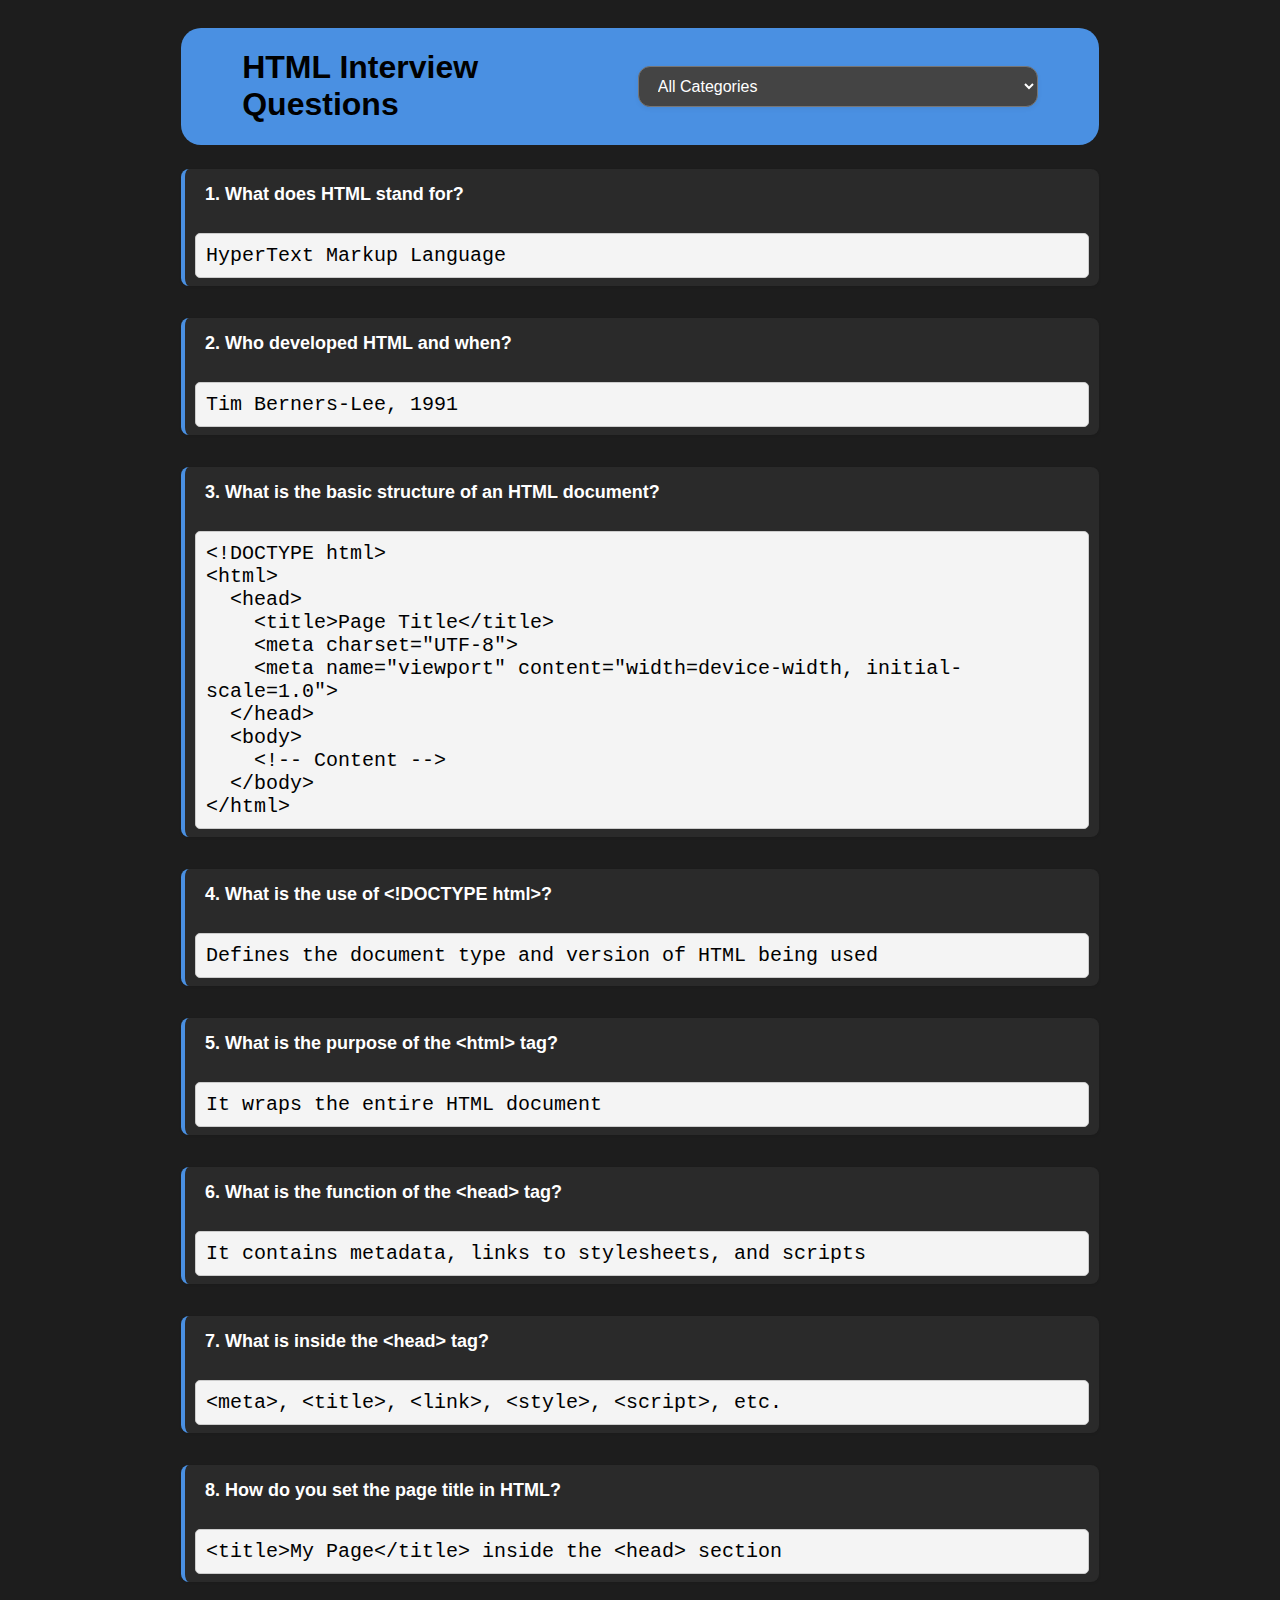
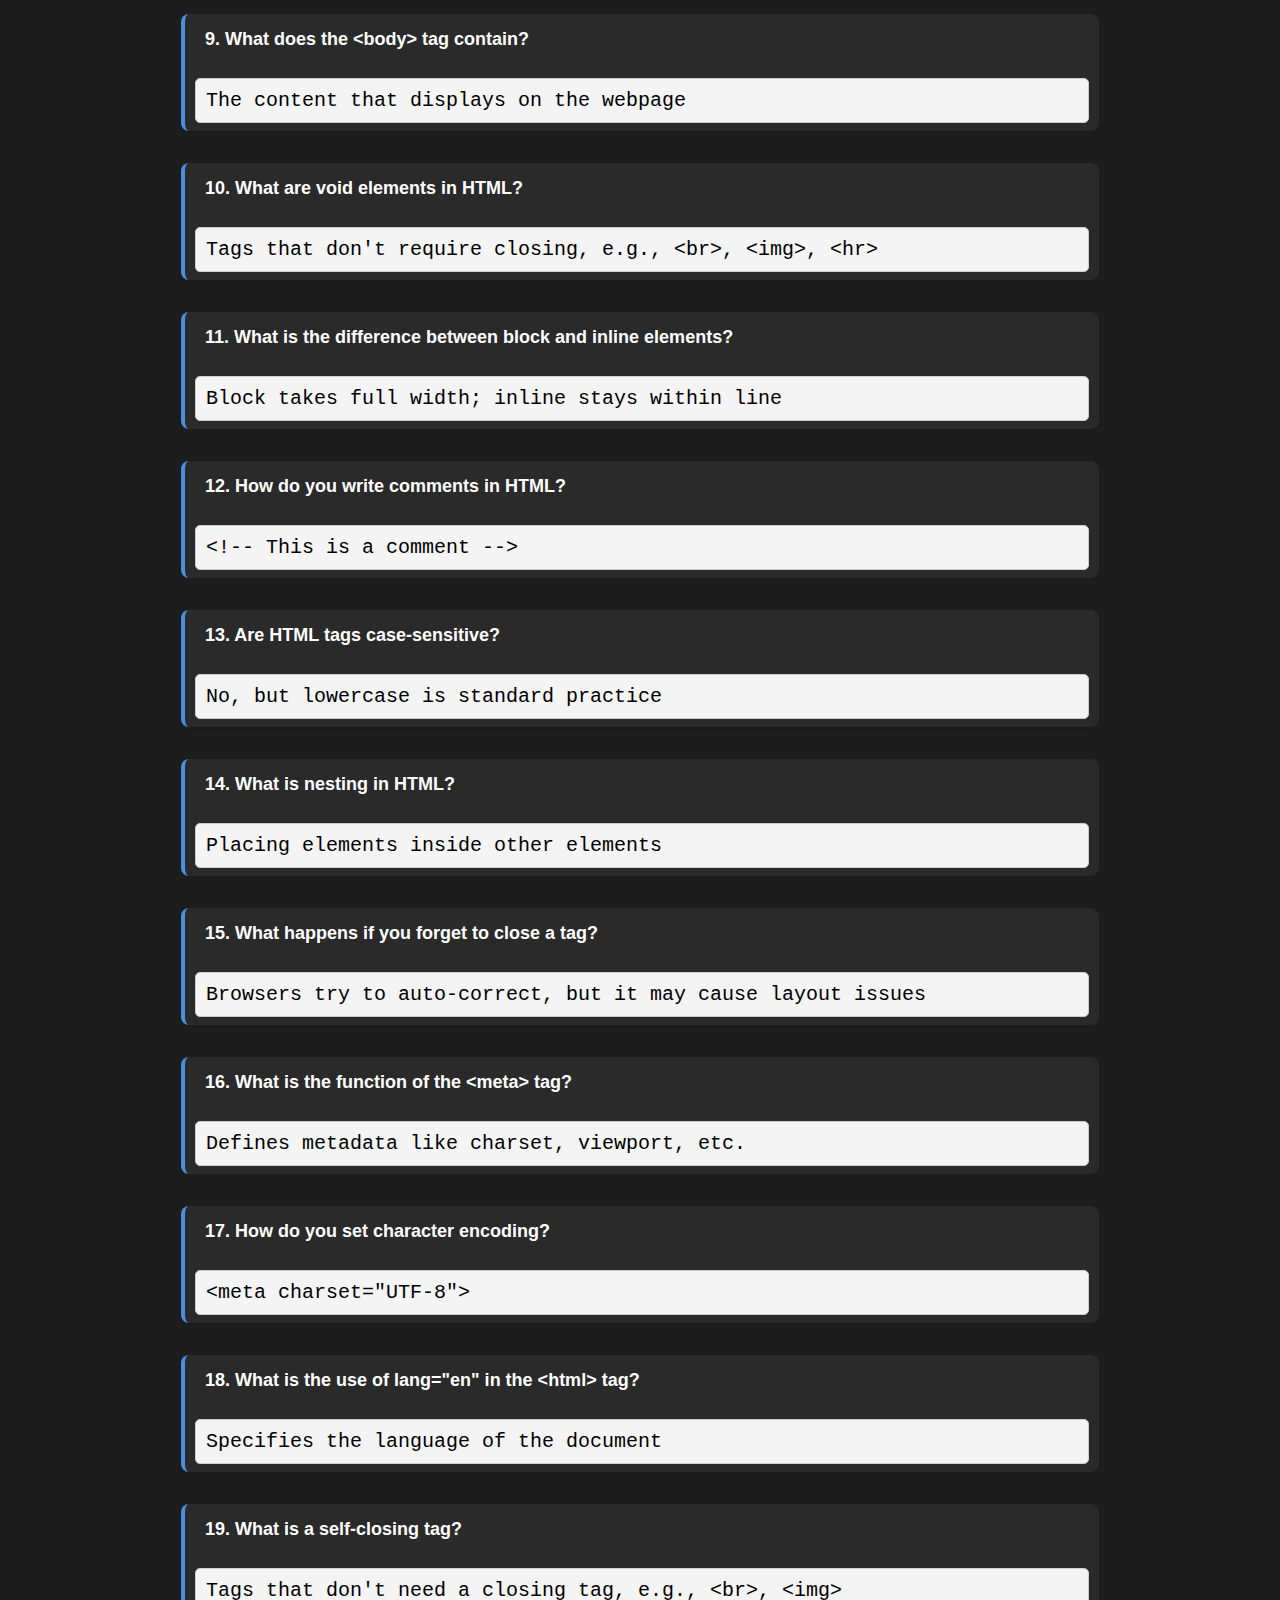
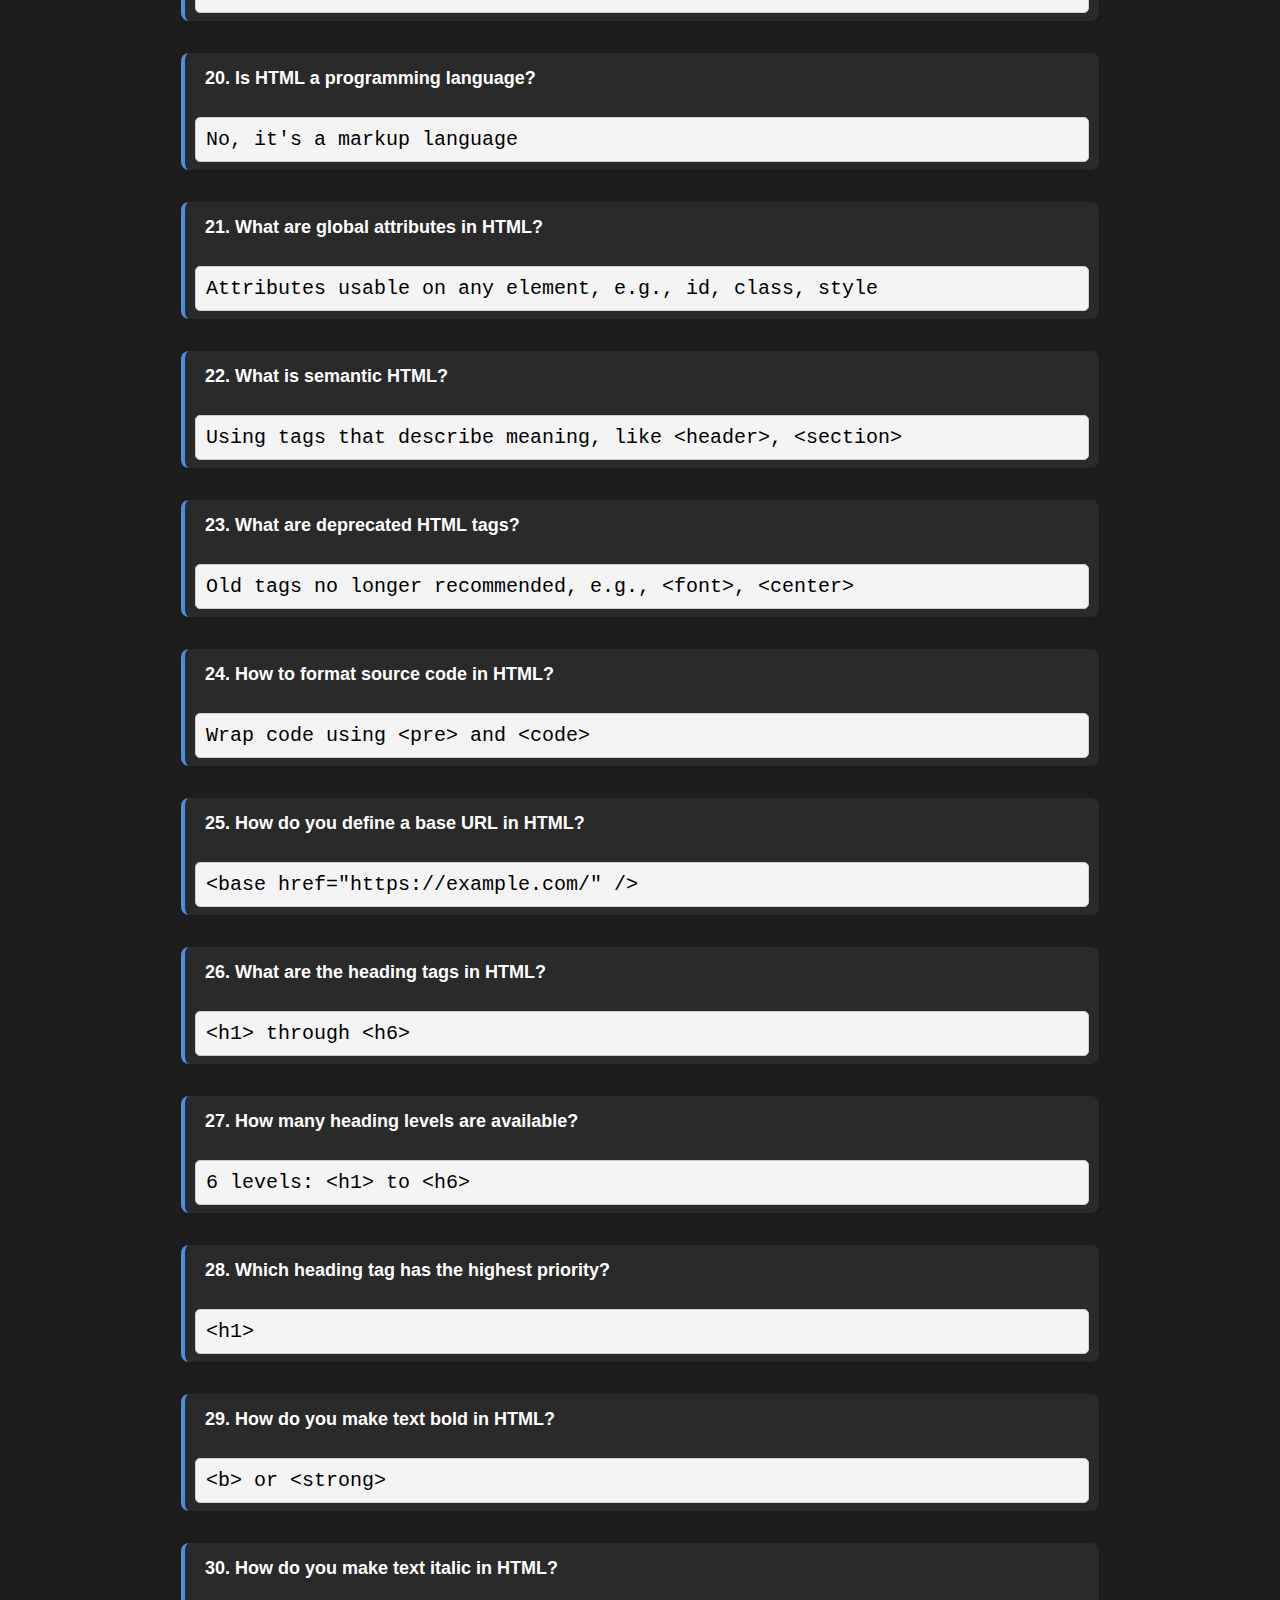
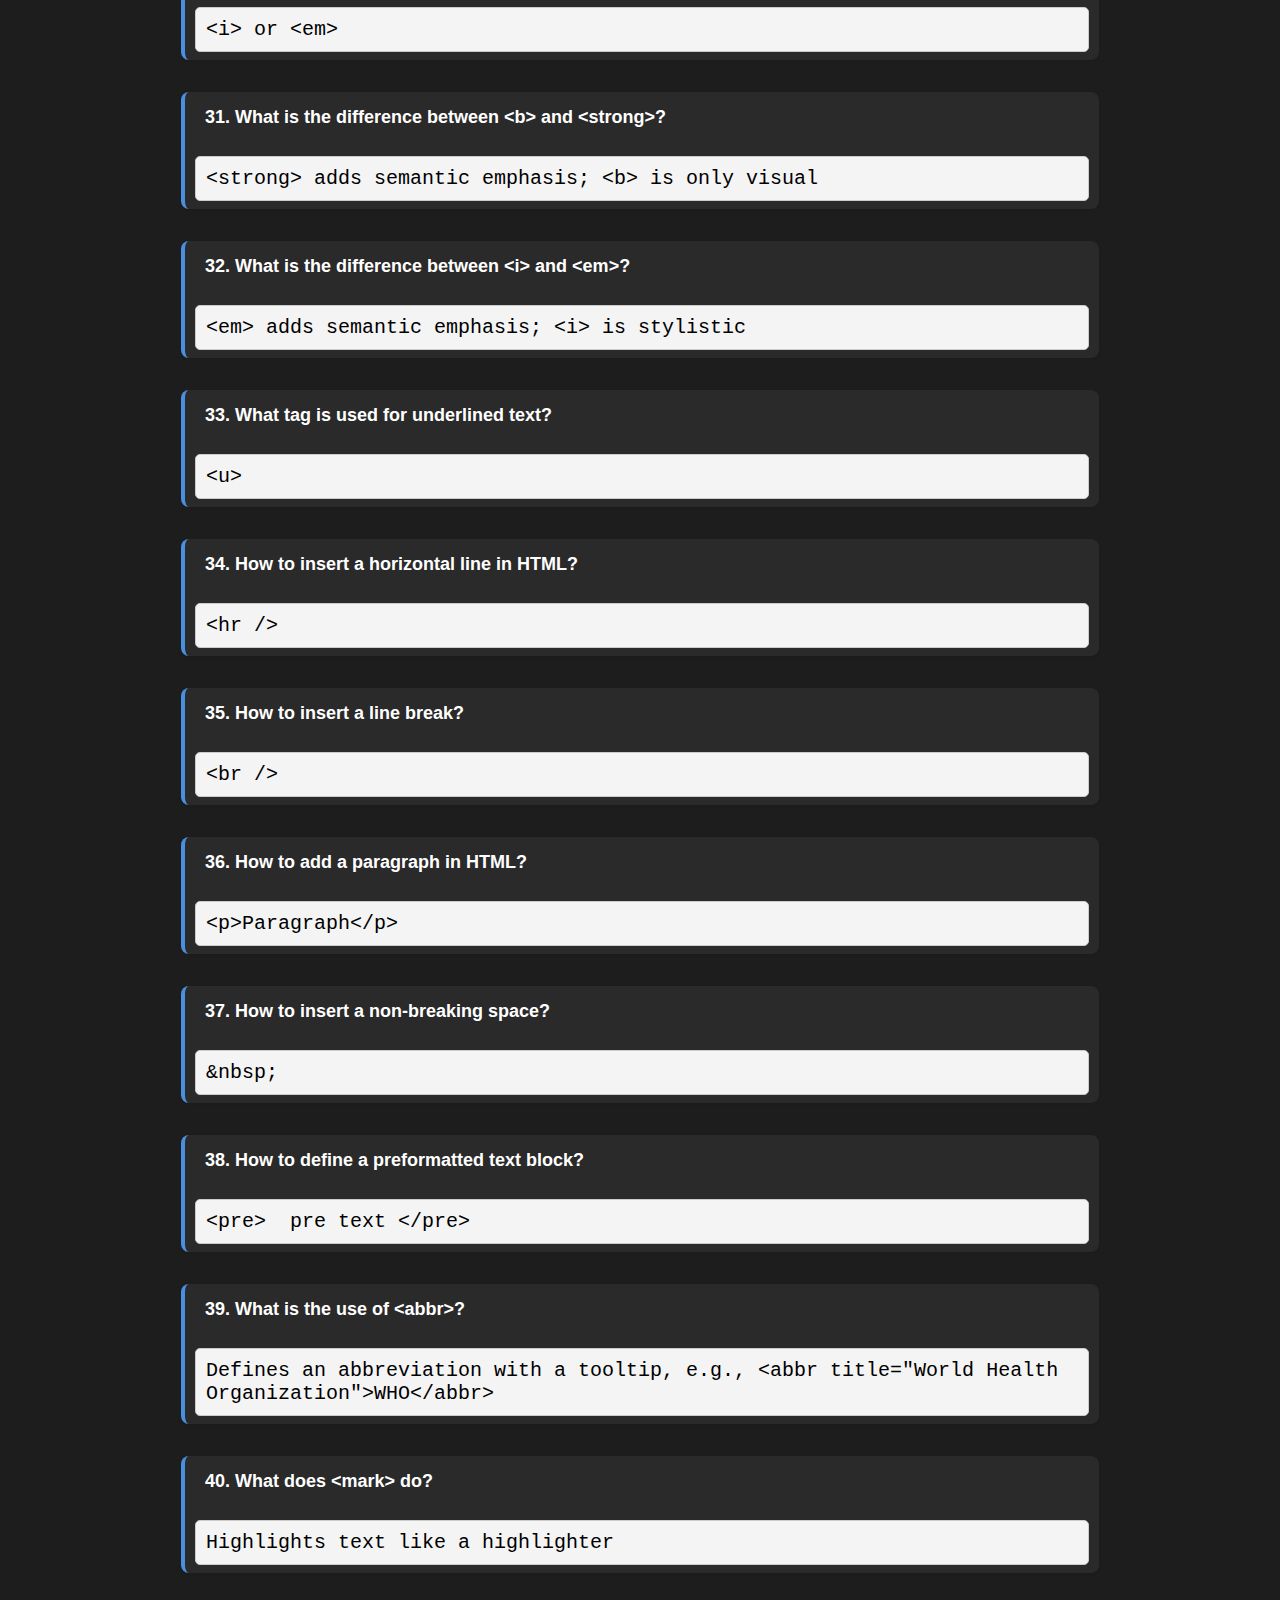
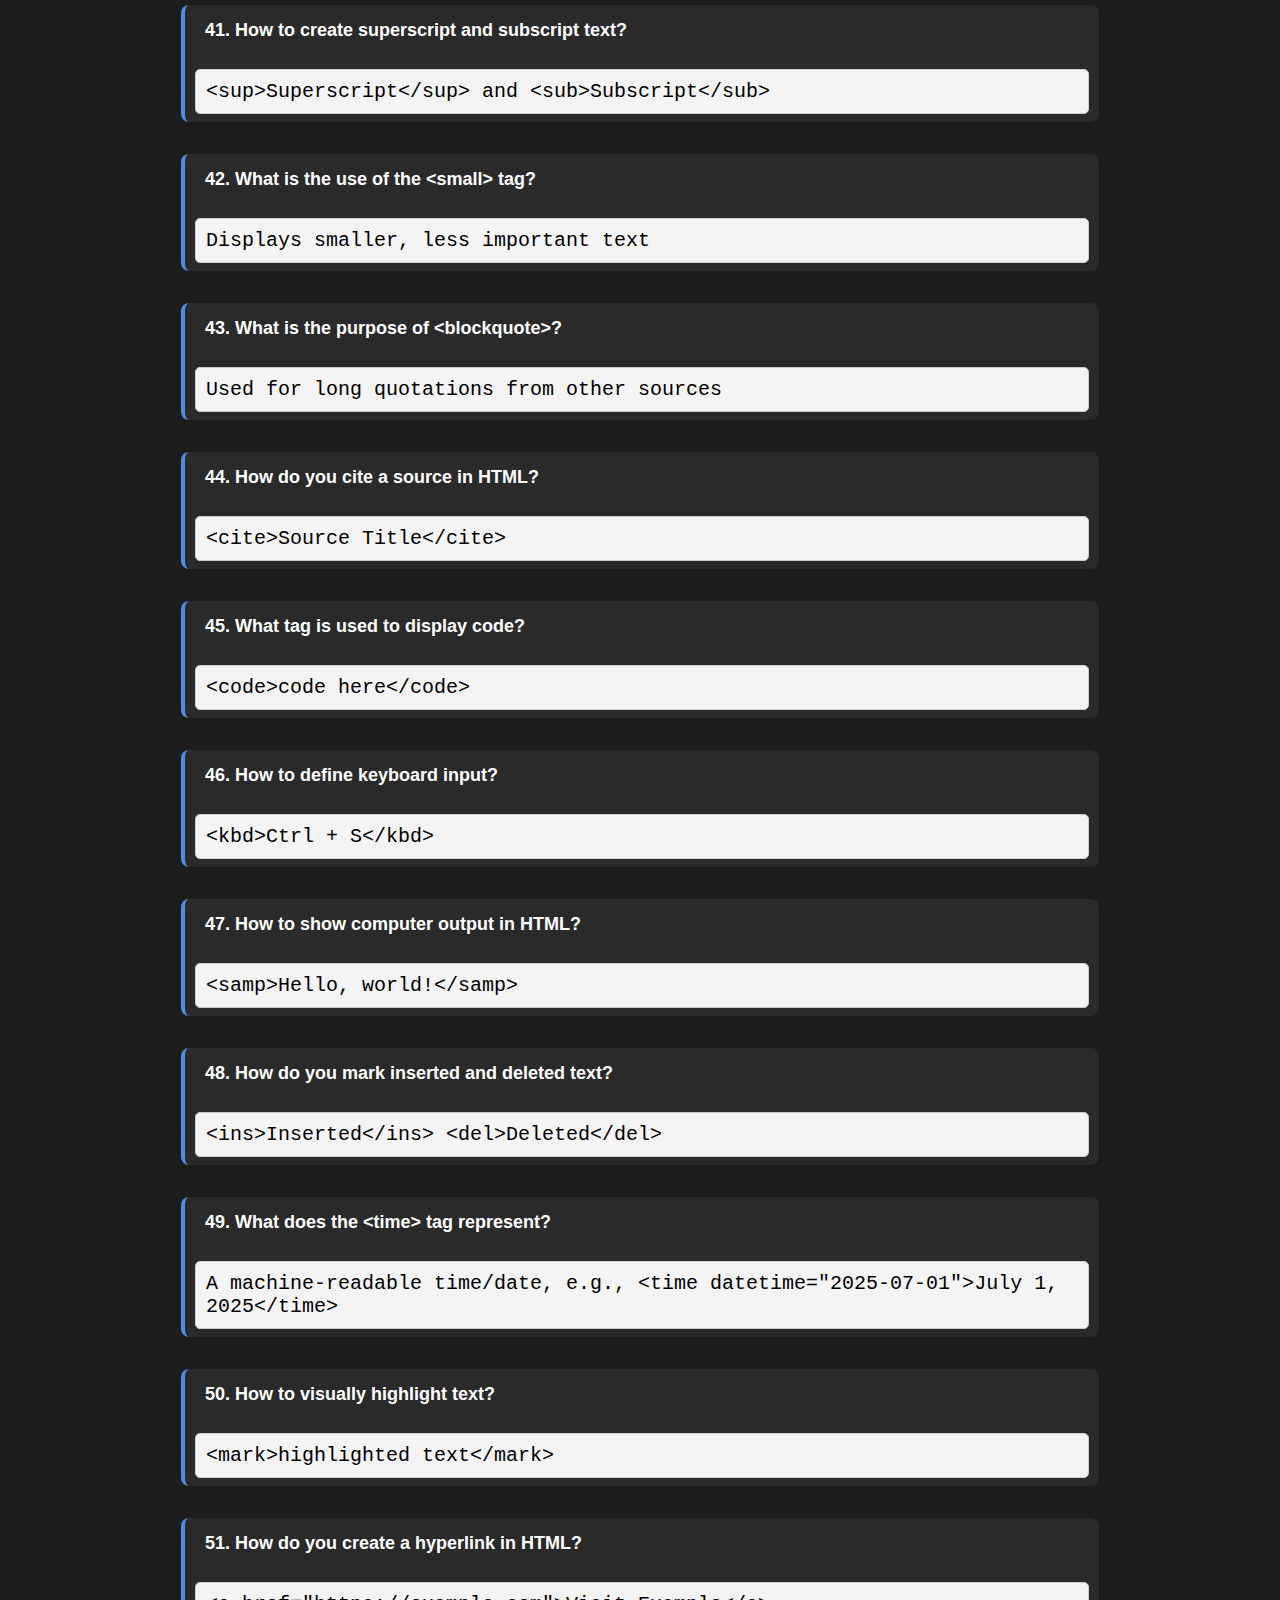
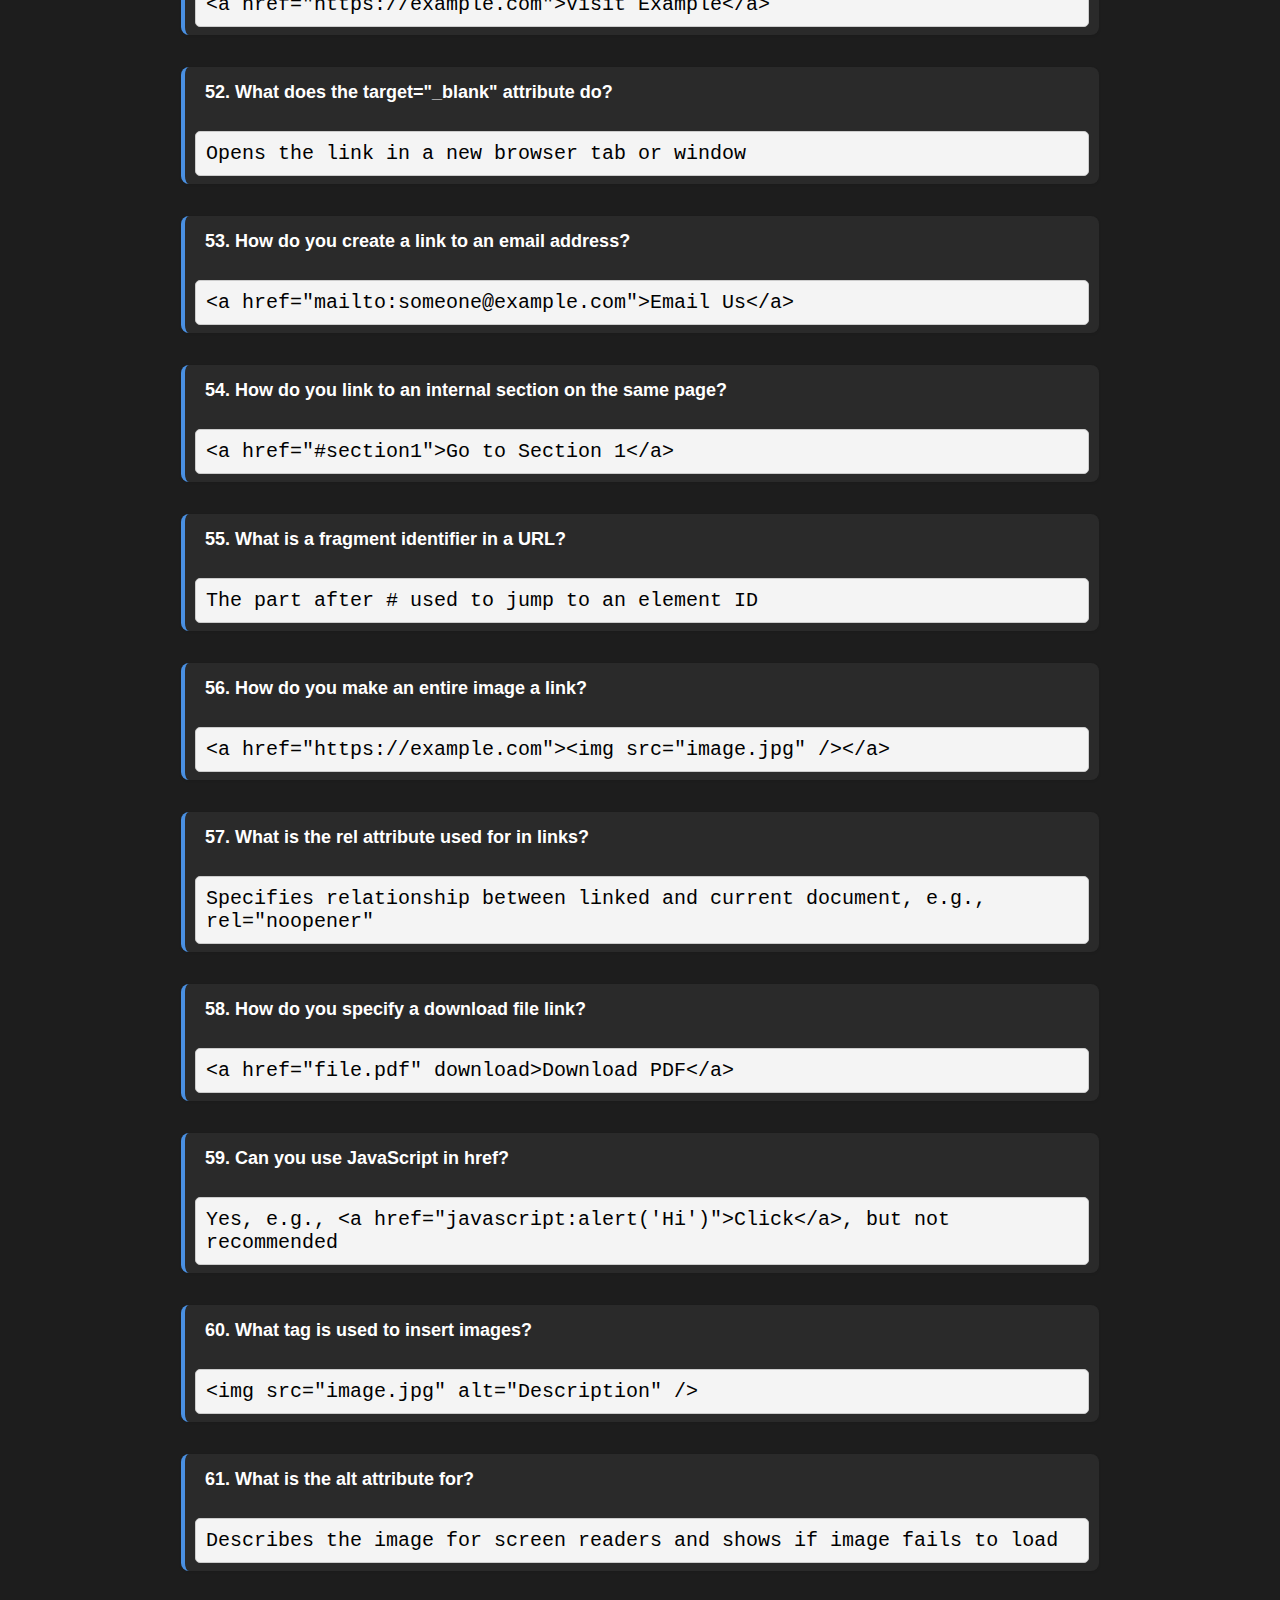
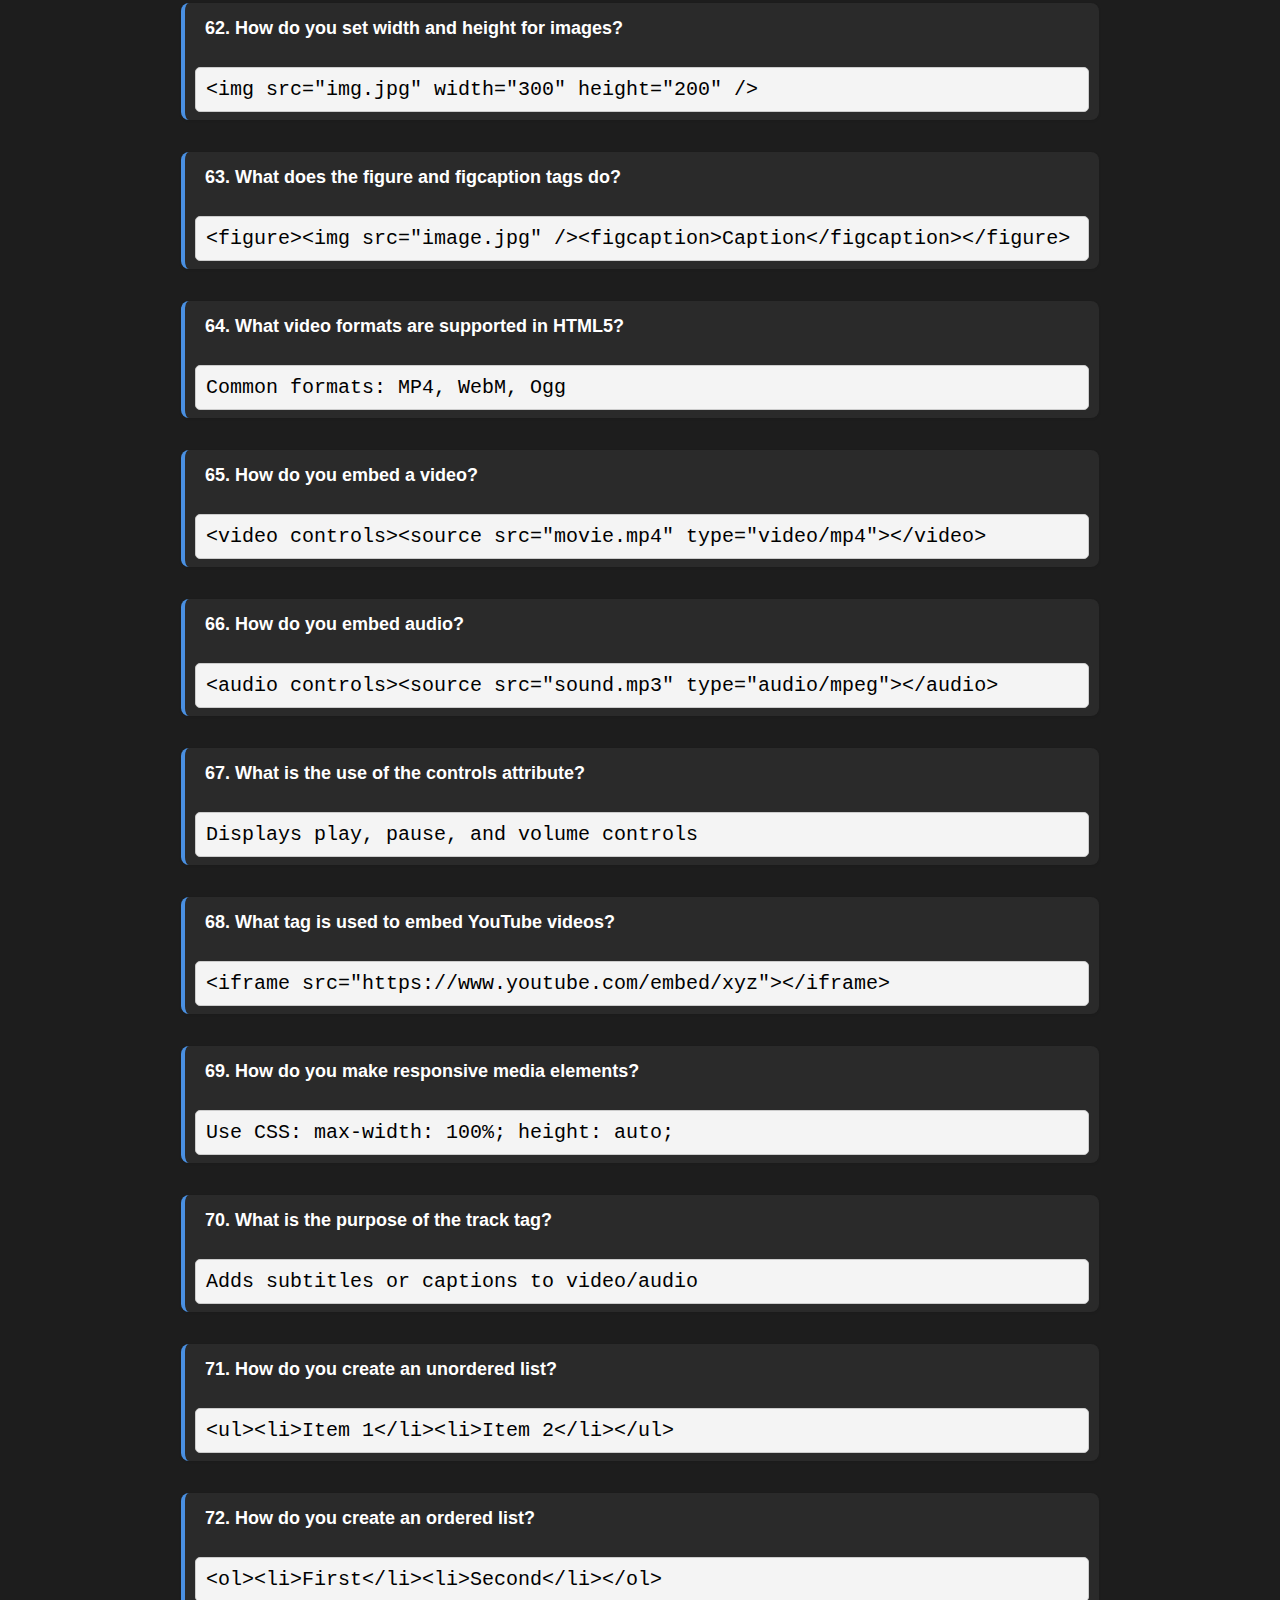
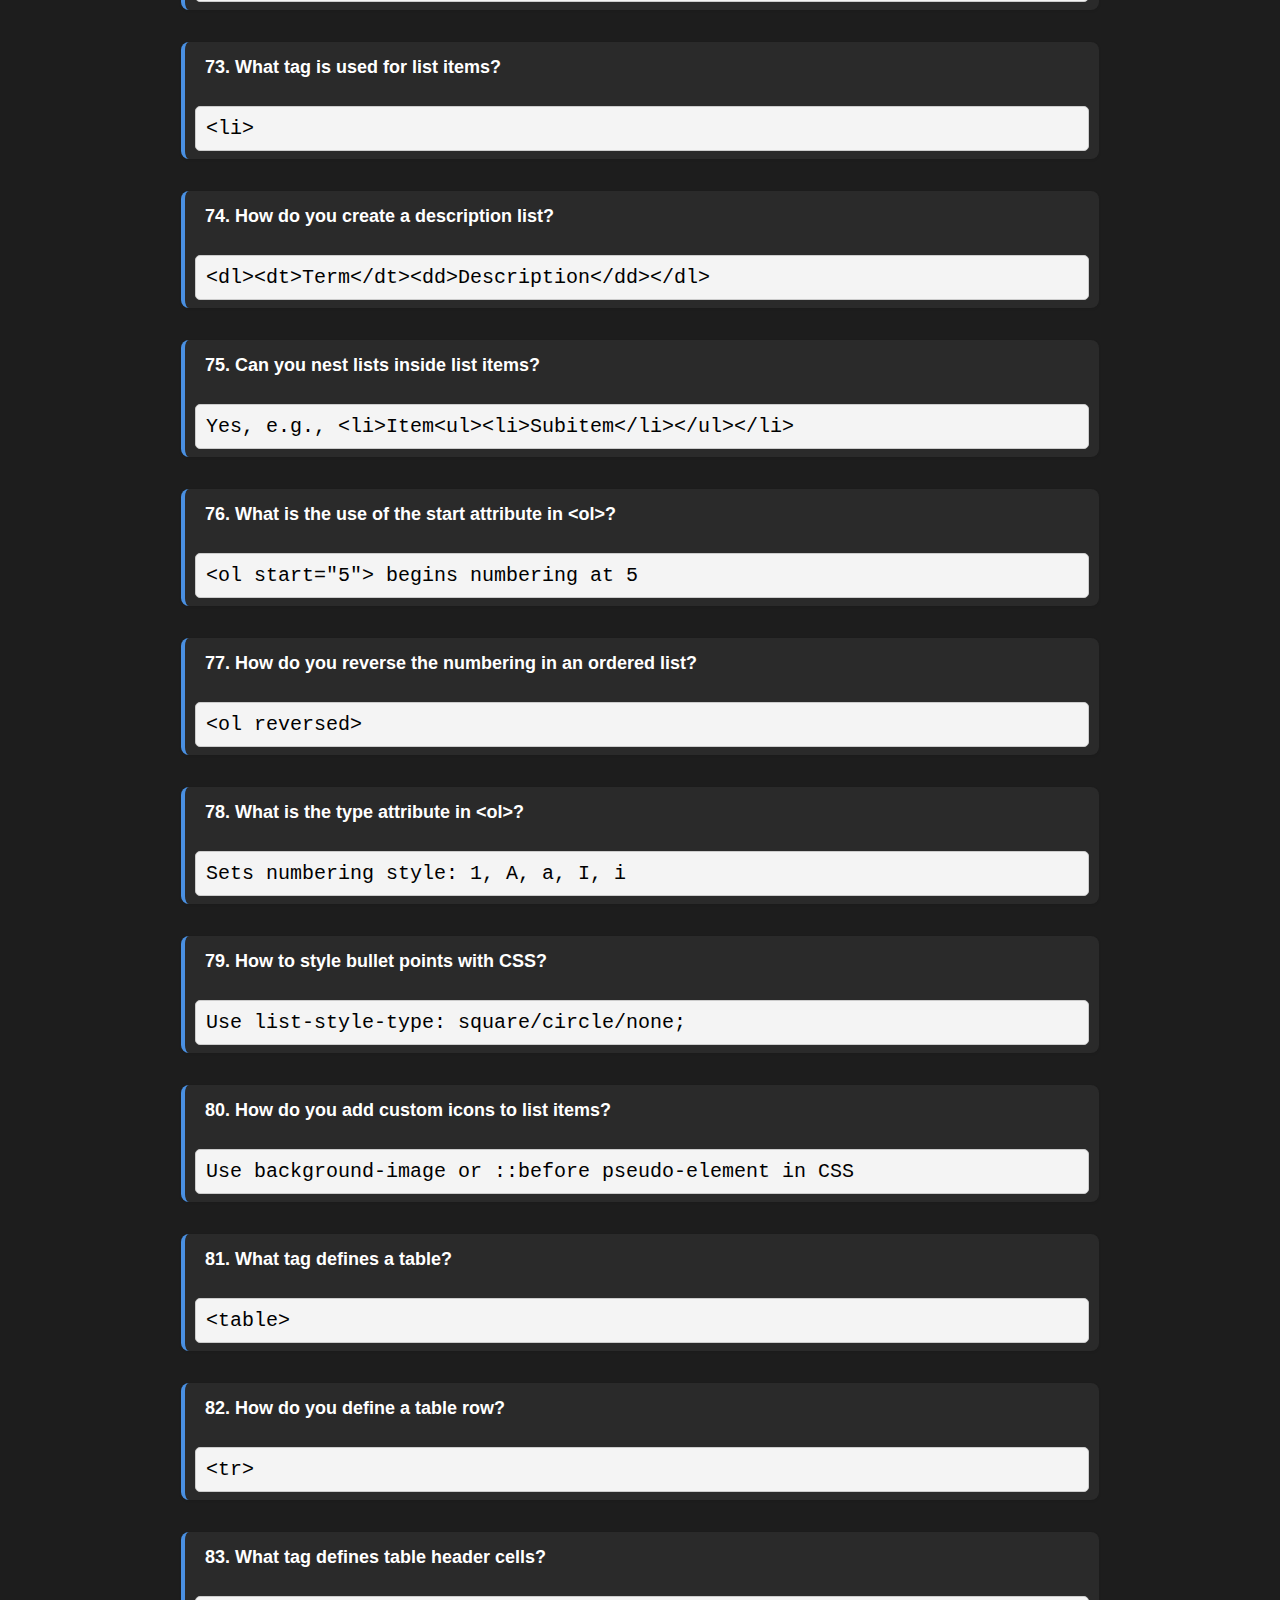
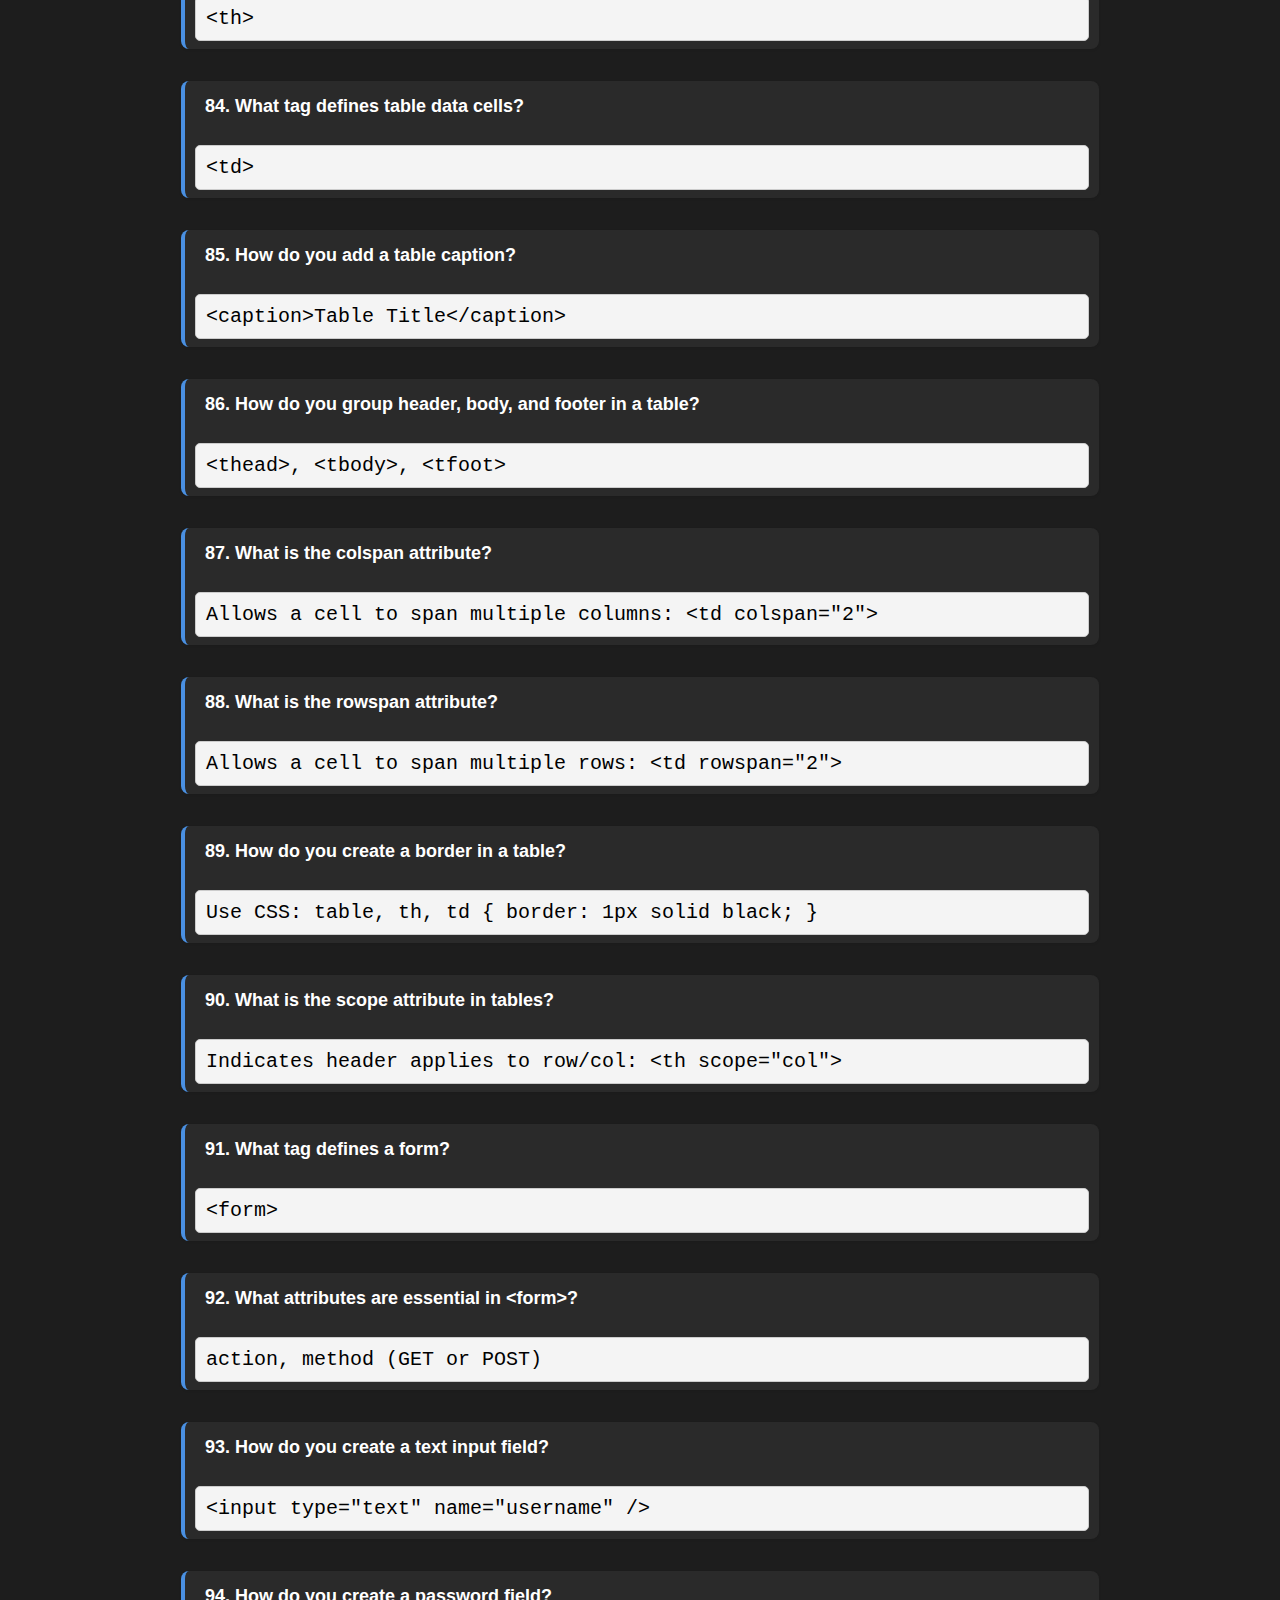
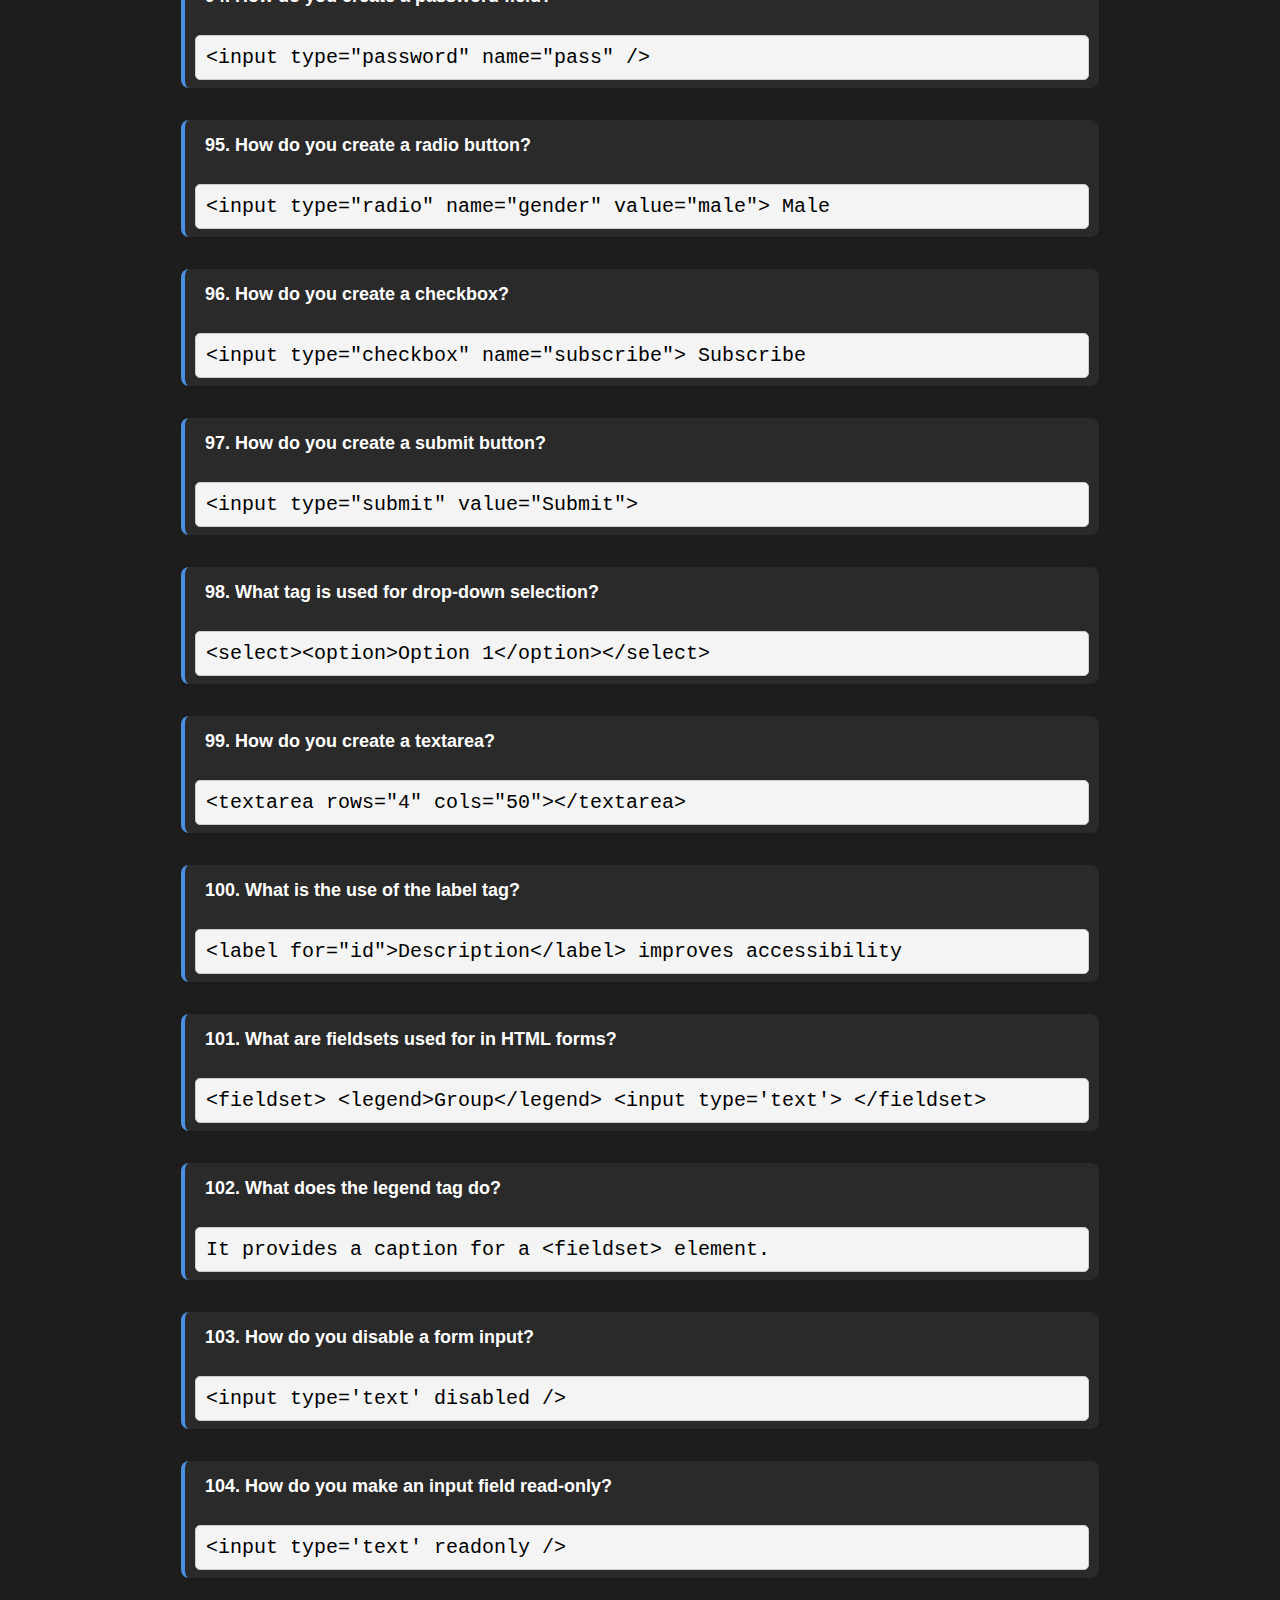
<file: Machine Codeing Round/index.html>
<!DOCTYPE html>
<html lang="en">

<head>
    <meta charset="UTF-8" />
    <meta name="viewport" content="width=device-width, initial-scale=1.0" />
    <title>HTML Questions by Category</title>
    <link rel="stylesheet" href="styles.css">
    <style>
        .question-text {
            cursor: pointer;
            font-weight: bold;
        }
        .answer {
            padding-top: 8px;
        }
        .codebox {
            background-color: #f4f4f4;
            border: 1px solid #ccc;
            border-radius: 5px;
            padding: 10px;
            font-family: monospace;
            white-space: pre-wrap;
            margin-top: 5px;
        }
    </style>
</head>

<body>
    <header id="header">
        <h1>HTML Interview Questions</h1>
        <select id="categorySelect">
            <option value="all">All Categories</option>
            <option value="basics">HTML Basics</option>
            <option value="TextAndHeadings">Text & Headings</option>
            <option value="links">Links and Anchors</option>
            <option value="images">Images & Media</option>
            <option value="lists">Lists</option>
            <option value="tables">Tables</option>
            <option value="forms">Forms</option>
            <option value="semantic">Semantic HTML & Structure</option>
            <option value="meta">Meta Tags & Advanced</option>
        </select>
    </header>
    <div id="questionsContainer"></div>

    <script>
        const questionsByCategory = {
            basics: [1, 25],
            TextAndHeadings: [26, 50],
            links: [51, 75],
            images: [76, 100],
            lists: [101, 125],
            tables: [126, 150],
            forms: [151, 200],
            semantic: [201, 225],
            meta: [226, 250]
        };

        let allQuestions = [];

        fetch('Questions.json')
            .then(res => res.json())
            .then(data => {
                allQuestions = data;
                displayQuestions('all');
            });

        document.getElementById('categorySelect').addEventListener('change', (e) => {
            displayQuestions(e.target.value);
        });

        function displayQuestions(category) {
            const container = document.getElementById('questionsContainer');
            container.innerHTML = '';
            const [start, end] = questionsByCategory[category] || [1, 250];
            const filtered = allQuestions.filter(q => q.id >= start && q.id <= end);

            const questionsToShow = category === 'all' ? allQuestions : filtered;

            questionsToShow.forEach(q => {
                const questionDiv = document.createElement('div');
                questionDiv.className = 'question';

                const questionText = document.createElement('div');
                questionText.className = 'question-text';
                questionText.textContent = `${q.id}. ${q.question}`;

                const answerDiv = document.createElement('div');
                answerDiv.className = 'answer';
                answerDiv.style.display = 'block';

                const codeBox = document.createElement('div');
                codeBox.className = 'codebox';
                codeBox.textContent = q.answer || 'Answer not available.';

                answerDiv.appendChild(codeBox);

                questionText.addEventListener('click', () => {
                    answerDiv.style.display = answerDiv.style.display === 'block' ? 'none' : 'block';
                });

                questionDiv.appendChild(questionText);
                questionDiv.appendChild(answerDiv);
                container.appendChild(questionDiv);
            });
        }
    </script>
</body>

</html>
</file>
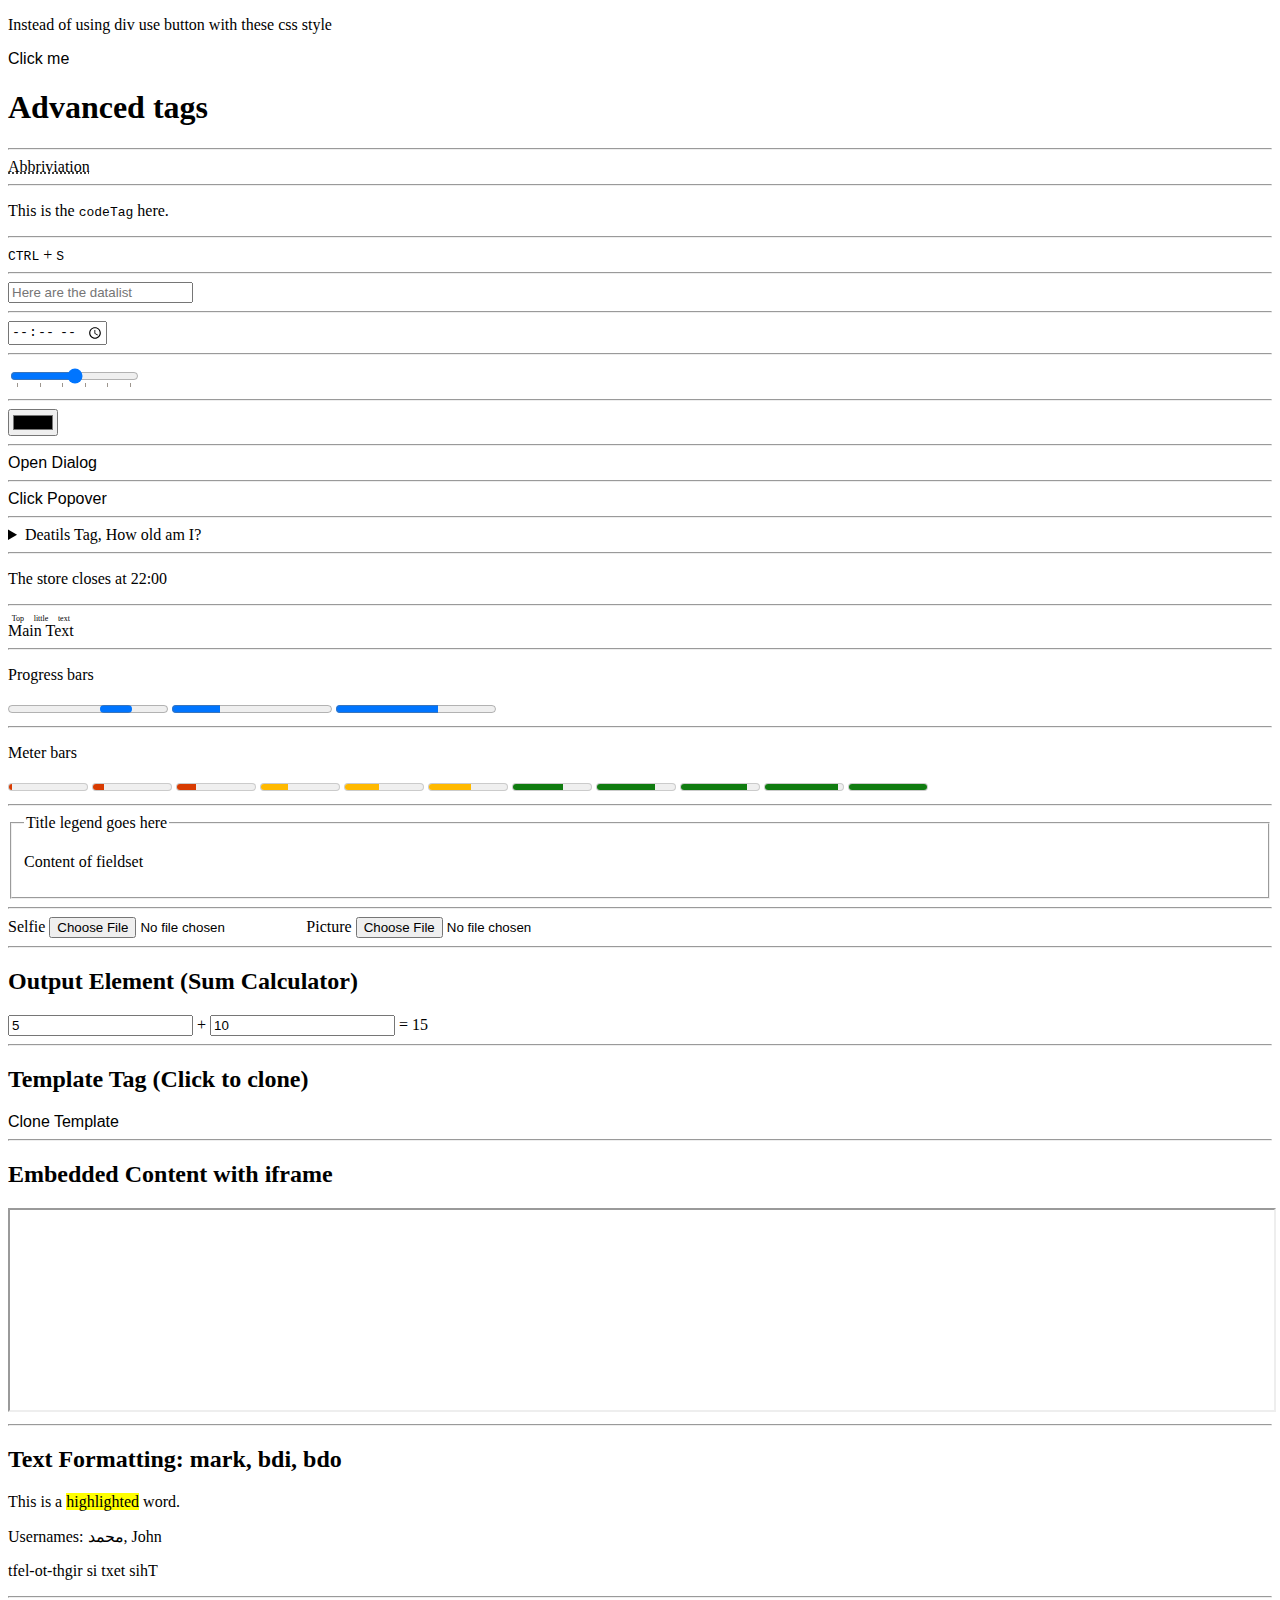
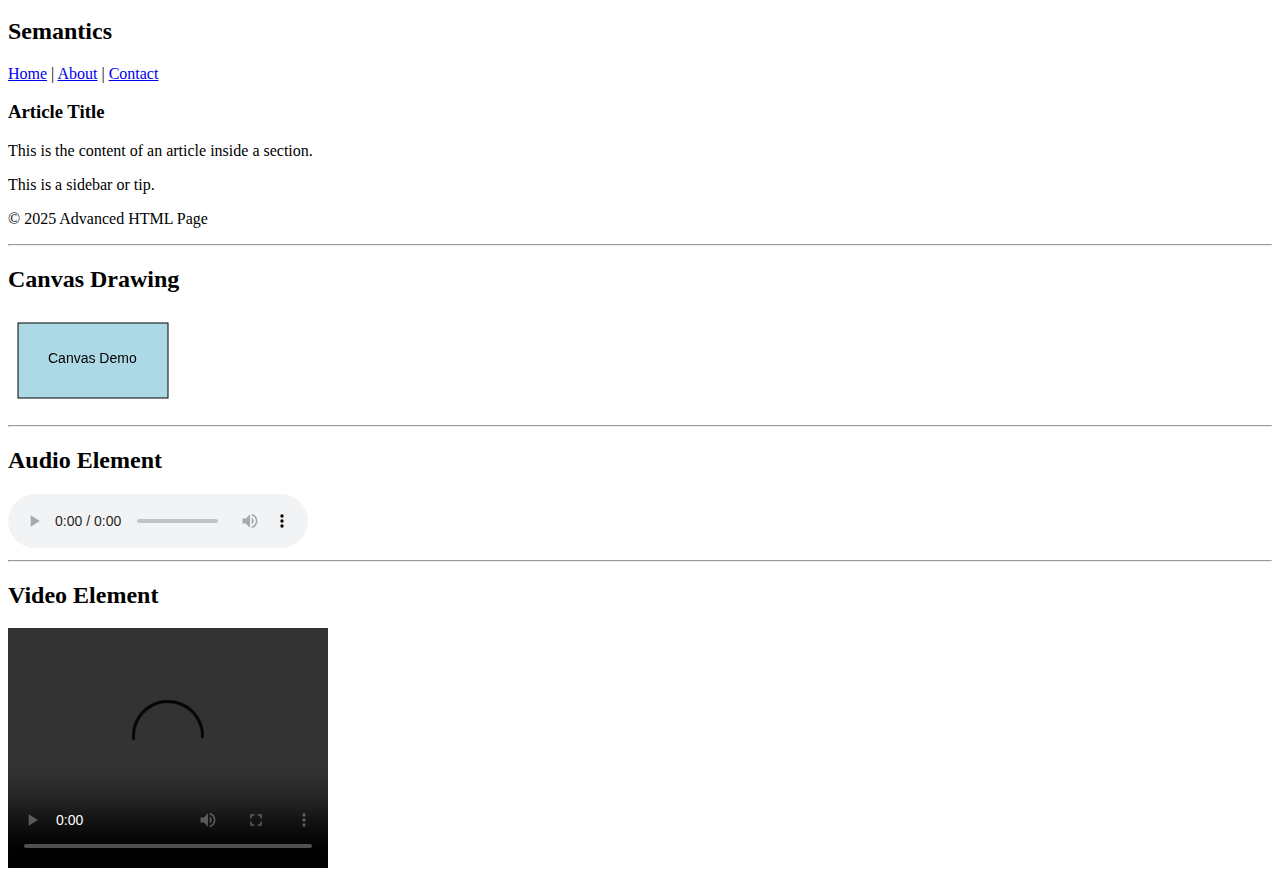
<file: advanced.html>
<!DOCTYPE html>
<html lang="en">

<head>
    <meta charset="UTF-8">
    <meta name="viewport" content="width=device-width, initial-scale=1.0">
    <title>Document</title>
    <style>
        button {
            display: inline-block;
            border: none;
            margin: 0;
            padding: 0;
            font-family: sans-serif;
            font-size: 1rem;
            line-height: 1;
            background-color: transparent;
            cursor: pointer;
            /* -webkit-appearance: none; */
        }
    </style>
</head>

<body>
    <p>Instead of using div use button with these css style</p>
    <button>Click me</button>
    <h1>Advanced tags</h1>
    <hr>
    <abbr title="The Abbriviation">Abbriviation</abbr>
    <hr>
    <p>This is the <code>codeTag</code> here.</p>
    <hr>
    <kbd>CTRL</kbd> + <kbd>S</kbd>
    <hr>
    <input type="text" placeholder="Here are the datalist" list="colors">
    <datalist id="colors">
        <option value="red"></option>
        <option value="brown"></option>
        <option value="gray"></option>
        <option value="black"></option>
    </datalist>
    <hr>
    <input type="time" list="hours">
    <datalist id="hours">
        <option value="08:00"></option>
        <option value="12:00"></option>
        <option value="15:45"></option>
        <option value="18:00"></option>
    </datalist>
    <hr>
    <input type="range" list="tips" min="0" max="10">
    <datalist id="tips">
        <option value="0"></option>
        <option value="2"></option>
        <option value="4"></option>
        <option value="6"></option>
        <option value="8"></option>
        <option value="10"></option>
    </datalist>
    <hr>
    <input type="color">
    <hr>
    <dialog onclick="closeMe()">
        <p>This is a dialog box.</p>
    </dialog>
    <button onclick="openMe()">Open Dialog</button>
    <script>
        function openMe() {
            document.querySelector('dialog').showModal()
        }
        function closeMe() {
            document.querySelector('dialog').close()
        }
    </script>
    <hr>
    <div class="popover-container">
        <button popovertarget="myPopover">Click Popover</button>
        <div id="myPopover" popover>
            <strong>Popover Title</strong>
            <p>This is a simple popover message.</p>
        </div>
    </div>
    <hr>
    <details>
        <summary>Deatils Tag, How old am I?</summary>
        16
    </details>
    <hr>
    <p>The store closes at <time>22:00</time></p>
    <hr>
    <ruby>Main Text
        <rt>Top little text</rt>
        <rp>Top little text for browser that dont support ruby notations.</rp>
    </ruby>
    <hr>
    <p>Progress bars</p>
    <progress></progress>
    <progress max="100" value="30"></progress>
    <progress max="1000000" value="642564"></progress>
    <hr>
    <p>Meter bars</p>
    <meter min="0" max="100" value="04" low="30" high="60" optimum="90"></meter>
    <meter min="0" max="100" value="14" low="30" high="60" optimum="90"></meter>
    <meter min="0" max="100" value="24" low="30" high="60" optimum="90"></meter>
    <meter min="0" max="100" value="34" low="30" high="60" optimum="90"></meter>
    <meter min="0" max="100" value="44" low="30" high="60" optimum="90"></meter>
    <meter min="0" max="100" value="54" low="30" high="60" optimum="90"></meter>
    <meter min="0" max="100" value="64" low="30" high="60" optimum="90"></meter>
    <meter min="0" max="100" value="74" low="30" high="60" optimum="90"></meter>
    <meter min="0" max="100" value="84" low="30" high="60" optimum="90"></meter>
    <meter min="0" max="100" value="94" low="30" high="60" optimum="90"></meter>
    <meter min="0" max="100" value="104" low="30" high="60" optimum="90"></meter>
    <hr>
    <fieldset>
        <legend>Title legend goes here</legend>
        <p>Content of fieldset</p>
    </fieldset>
    <hr>
    <label for="selfie">Selfie</label>
    <input type="file" accept="image/*" capture="user">
    <label for="picture">Picture</label>
    <input type="file" accept="image/*" capture="environment">
    <hr>
    <h2>Output Element (Sum Calculator)</h2>
    <form oninput="result.value = parseInt(a.value)+parseInt(b.value)">
        <input type="number" id="a" value="5"> +
        <input type="number" id="b" value="10"> =
        <output name="result" for="a b">15</output>
    </form>

    <hr>
    <h2>Template Tag (Click to clone)</h2>
    <template id="my-template">
        <p>This content was cloned from a &lt;template&gt; tag!</p>
    </template>
    <button onclick="cloneTemplate()">Clone Template</button>
    <div id="template-container"></div>

    <script>
        function cloneTemplate() {
            const template = document.getElementById("my-template");
            const clone = template.content.cloneNode(true);
            document.getElementById("template-container").appendChild(clone);
        }
    </script>

    <hr>
    <h2>Embedded Content with iframe</h2>
    <iframe src="https://developer.mozilla.org/en-US/" width="100%" height="200" title="MDN"></iframe>

    <hr>
    <h2>Text Formatting: mark, bdi, bdo</h2>
    <p>This is a <mark>highlighted</mark> word.</p>
    <p>Usernames: <bdi>محمد</bdi>, <bdi>John</bdi></p>
    <p><bdo dir="rtl">This text is right-to-left</bdo></p>

    <hr>
    <h2>Semantics</h2>
    <nav>
        <a href="#">Home</a> |
        <a href="#">About</a> |
        <a href="#">Contact</a>
    </nav>
    <section>
        <article>
            <h3>Article Title</h3>
            <p>This is the content of an article inside a section.</p>
        </article>
        <aside>
            <p>This is a sidebar or tip.</p>
        </aside>
    </section>
    <footer>
        <p>&copy; 2025 Advanced HTML Page</p>
    </footer>

    <hr>
    <h2>Canvas Drawing</h2>
    <canvas id="myCanvas" width="200" height="100"></canvas>
    <script>
        const canvas = document.getElementById("myCanvas");
        const ctx = canvas.getContext("2d");
        ctx.fillStyle = "lightblue";
        ctx.fillRect(10, 10, 150, 75);
        ctx.strokeStyle = "black";
        ctx.strokeRect(10, 10, 150, 75);
        ctx.font = "14px sans-serif";
        ctx.fillStyle = "black";
        ctx.fillText("Canvas Demo", 40, 50);
    </script>

    <hr>
    <h2>Audio Element</h2>
    <audio controls>
        <source src="https://www.w3schools.com/html/horse.mp3" type="audio/mpeg">
        Your browser does not support the audio tag.
    </audio>

    <hr>
    <h2>Video Element</h2>
    <video width="320" height="240" controls>
        <source src="https://www.w3schools.com/html/mov_bbb.mp4" type="video/mp4">
        Your browser does not support the video tag.
    </video>
</body>

</html>
</file>
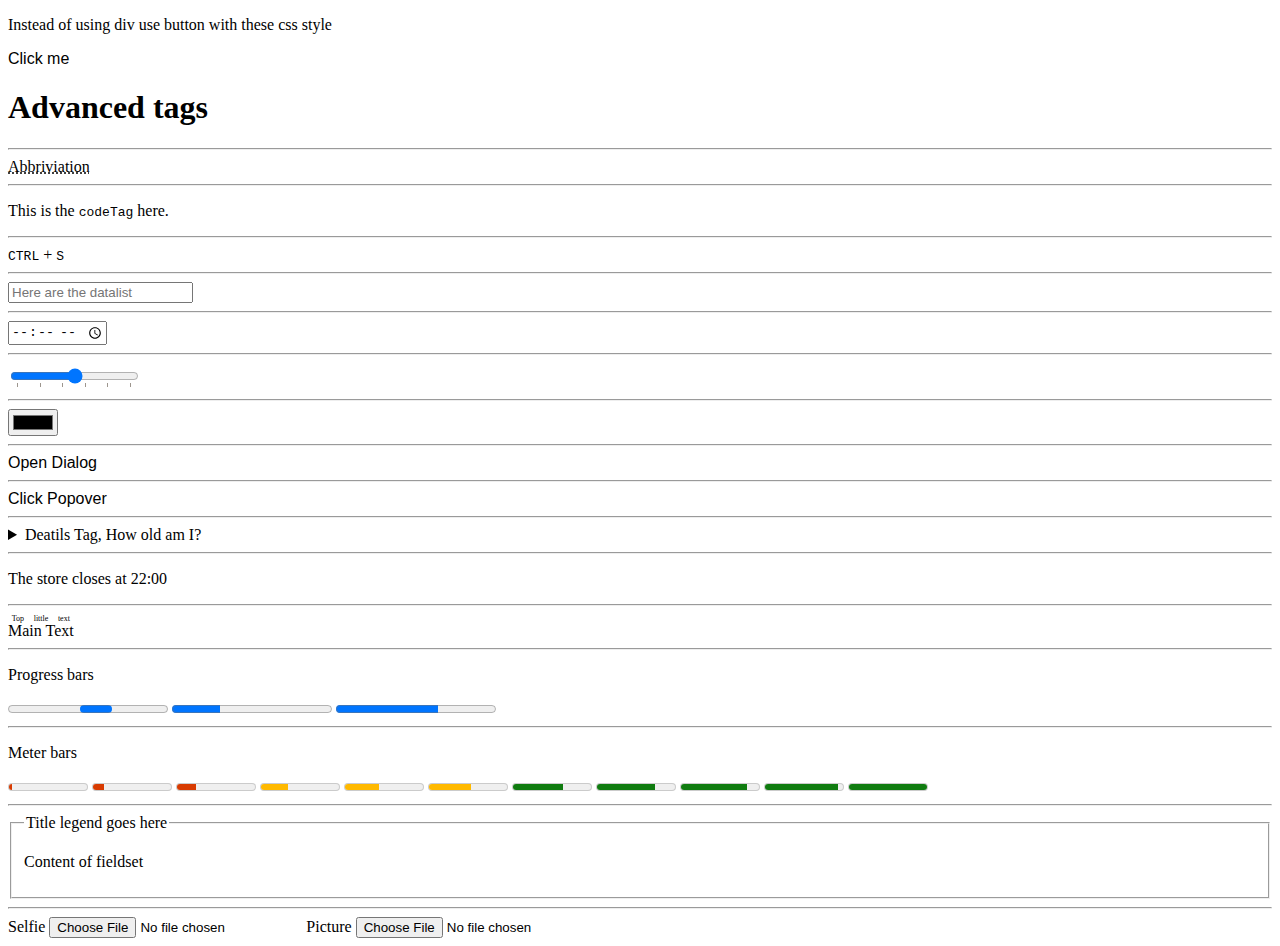
<file: advancedhtml.html>
<!DOCTYPE html>
<html lang="en">

<head>
    <meta charset="UTF-8">
    <meta name="viewport" content="width=device-width, initial-scale=1.0">
    <title>Document</title>
    <style>
        button {
            display: inline-block;
            border: none;
            margin: 0;
            padding: 0;
            font-family: sans-serif;
            font-size: 1rem;
            line-height: 1;
            background-color: transparent;
            cursor: pointer;
            /* -webkit-appearance: none; */
        }
    </style>
</head>

<body>
    <p>Instead of using div use button with these css style</p>
    <button>Click me</button>
    <h1>Advanced tags</h1>
    <hr>
    <abbr title="The Abbriviation">Abbriviation</abbr>
    <hr>
    <p>This is the <code>codeTag</code> here.</p>
    <hr>
    <kbd>CTRL</kbd> + <kbd>S</kbd>
    <hr>
    <input type="text" placeholder="Here are the datalist" list="colors">
    <datalist id="colors">
        <option value="red"></option>
        <option value="brown"></option>
        <option value="gray"></option>
        <option value="black"></option>
    </datalist>
    <hr>
    <input type="time" list="hours">
    <datalist id="hours">
        <option value="08:00"></option>
        <option value="12:00"></option>
        <option value="15:45"></option>
        <option value="18:00"></option>
    </datalist>
    <hr>
    <input type="range" list="tips" min="0" max="10">
    <datalist id="tips">
        <option value="0"></option>
        <option value="2"></option>
        <option value="4"></option>
        <option value="6"></option>
        <option value="8"></option>
        <option value="10"></option>
    </datalist>
    <hr>
    <input type="color">
    <hr>
    <dialog onclick="closeMe()">
        <p>This is a dialog box.</p>
    </dialog>
    <button onclick="openMe()">Open Dialog</button>
    <script>
        function openMe() {
            document.querySelector('dialog').showModal()
        }
        function closeMe() {
            document.querySelector('dialog').close()
        }
    </script>
    <hr>
    <div class="popover-container">
        <button popovertarget="myPopover">Click Popover</button>
        <div id="myPopover" popover>
            <strong>Popover Title</strong>
            <p>This is a simple popover message.</p>
        </div>
    </div>
    <hr>
    <details>
        <summary>Deatils Tag, How old am I?</summary>
        16
    </details>
    <hr>
    <p>The store closes at <time>22:00</time></p>
    <hr>
    <ruby>Main Text
        <rt>Top little text</rt>
        <rp>Top little text for browser that dont support ruby notations.</rp>
    </ruby>
    <hr>
    <p>Progress bars</p>
    <progress></progress>
    <progress max="100" value="30"></progress>
    <progress max="1000000" value="642564"></progress>
    <hr>
    <p>Meter bars</p>
    <meter min="0" max="100" value="04" low="30" high="60" optimum="90"></meter>
    <meter min="0" max="100" value="14" low="30" high="60" optimum="90"></meter>
    <meter min="0" max="100" value="24" low="30" high="60" optimum="90"></meter>
    <meter min="0" max="100" value="34" low="30" high="60" optimum="90"></meter>
    <meter min="0" max="100" value="44" low="30" high="60" optimum="90"></meter>
    <meter min="0" max="100" value="54" low="30" high="60" optimum="90"></meter>
    <meter min="0" max="100" value="64" low="30" high="60" optimum="90"></meter>
    <meter min="0" max="100" value="74" low="30" high="60" optimum="90"></meter>
    <meter min="0" max="100" value="84" low="30" high="60" optimum="90"></meter>
    <meter min="0" max="100" value="94" low="30" high="60" optimum="90"></meter>
    <meter min="0" max="100" value="104" low="30" high="60" optimum="90"></meter>
    <hr>
    <fieldset>
        <legend>Title legend goes here</legend>
        <p>Content of fieldset</p>
    </fieldset>
    <hr>
    <label for="selfie">Selfie</label>
    <input type="file" accept="image/*" capture="user">
    <label for="picture">Picture</label>
    <input type="file" accept="image/*" capture="environment">
</body>

</html>
</file>
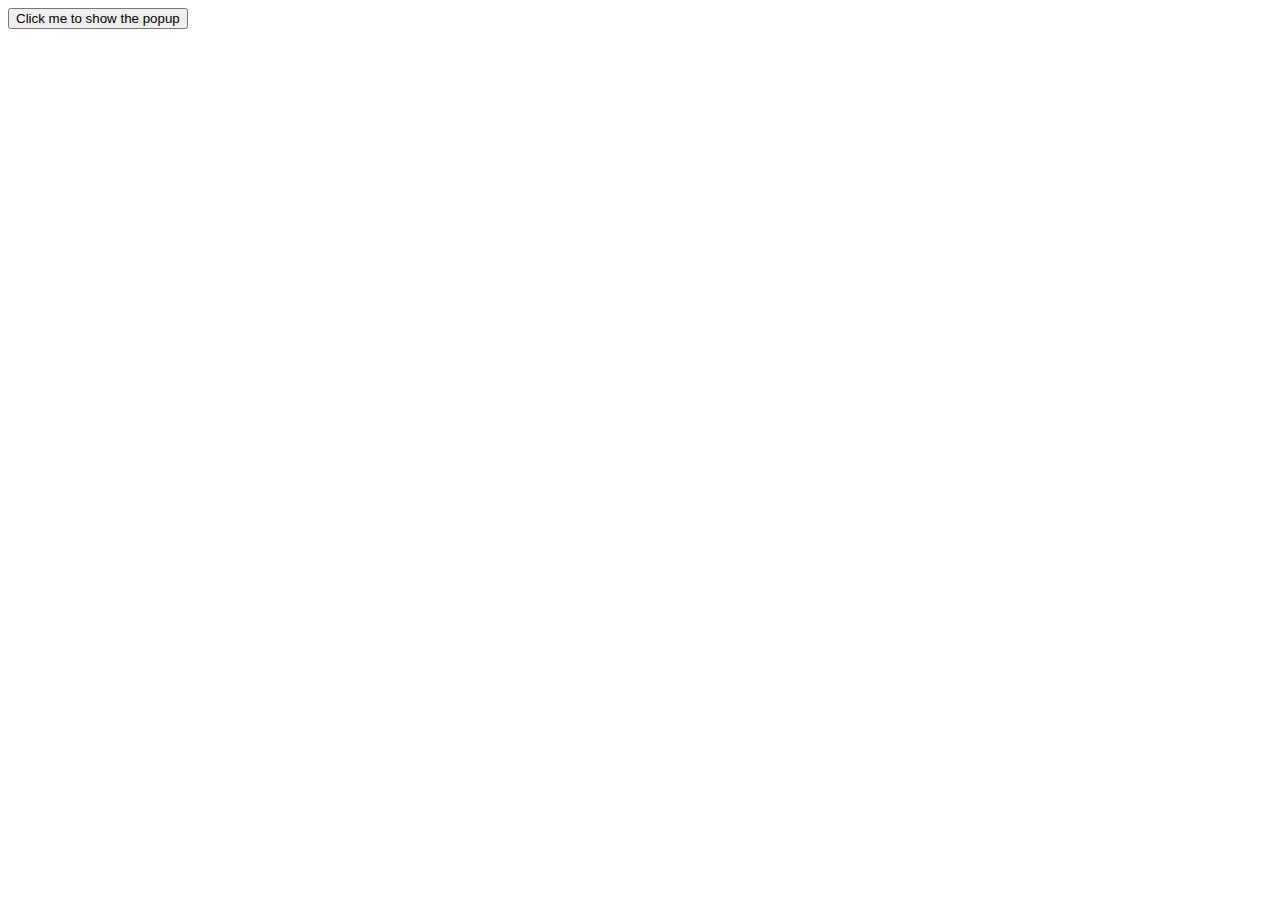
<file: html-popup.html>
<!DOCTYPE html>
<html lang="en">
<head>
    <meta charset="UTF-8">
    <meta name="viewport" content="width=device-width, initial-scale=1.0">
    <title>Popup</title>
    <style>
        .popupMain {
            display: flex;
            justify-content: center;
            align-items: center;
            display: none;
        }
        .popup {
            height: 100px;
            width: 200px;
            border: 2px solid black;
            box-shadow: 4px 4px 6px rgba(0, 0, 0, 0.1);
        }
    </style>
    <script>
        function showPopup() {
            const popup = document.getElementById('popupClass');
            popup.style.display = "block";
            // Add an event listener to close the popup when clicking outside
            document.addEventListener('click', closePopupOutside);
        }

        function closePopupOutside(event) {
            const popup = document.getElementById('popupClass');
            const button = document.getElementById('popupButton');
            if (event.target !== popup && event.target !== button) {
                popup.style.display = "none";
                // Remove the event listener after closing the popup
                document.removeEventListener('click', closePopupOutside);
            }
        }
    </script>
</head>
<body>
    <button id="popupButton" onclick="showPopup()">Click me to show the popup</button>
    <div class="popupMain" id="popupClass">
        <div class="popup">
           Hello this is a popup
        </div>
    </div>
</body>
</html>
</file>
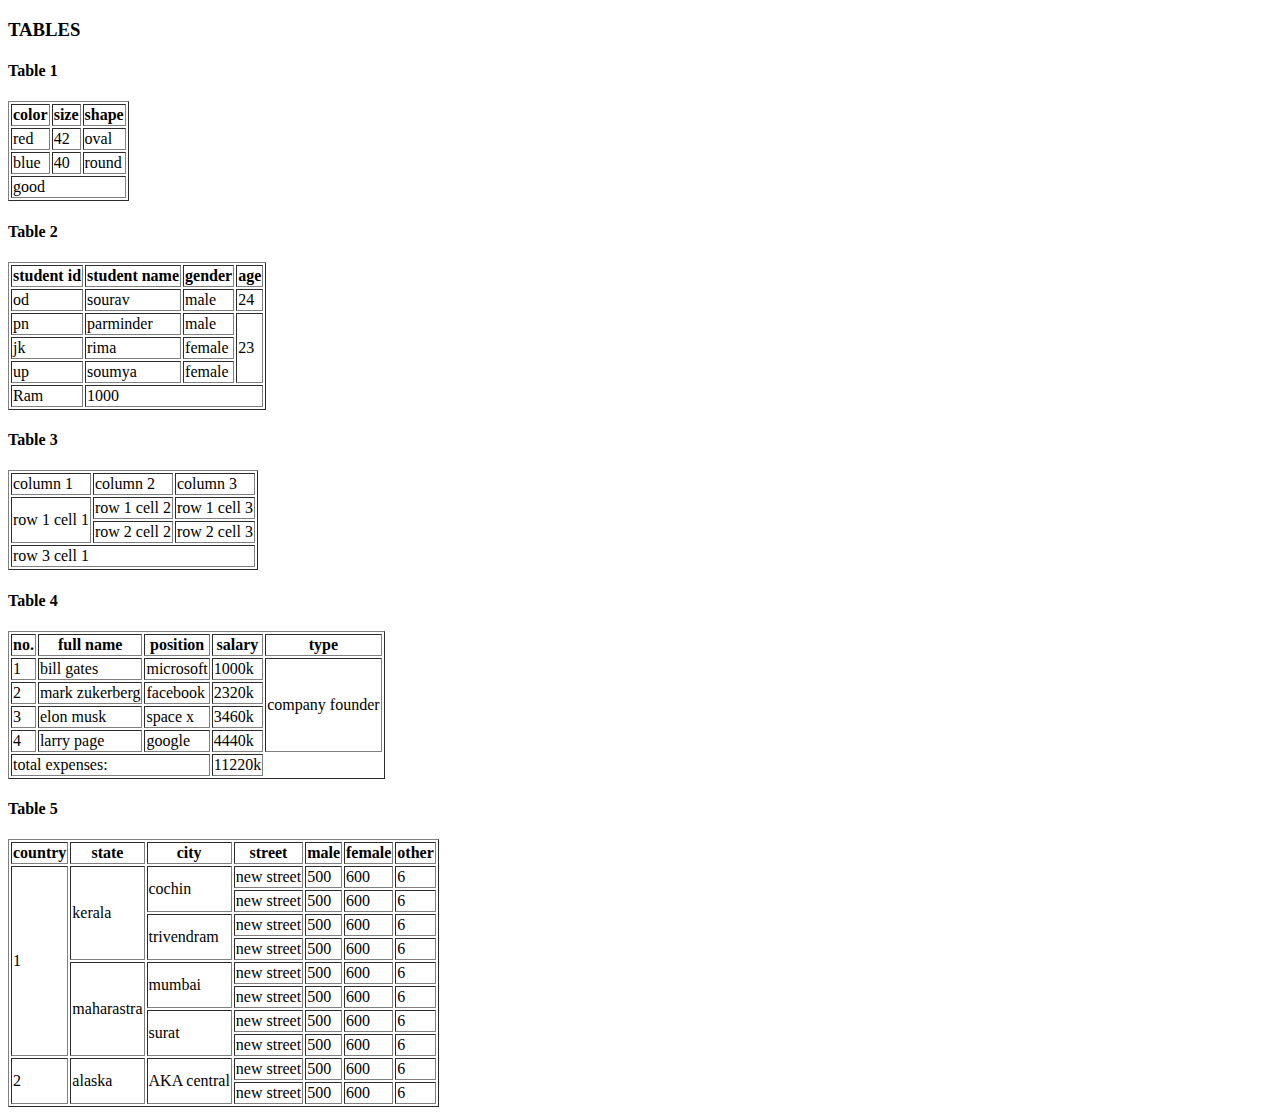
<file: Tables.html>
<!DOCTYPE html>
<html lang="en">
<head>
    <meta charset="UTF-8">
    <meta name="viewport" content="width=device-width, initial-scale=1.0">
    <title>Document</title>
</head>
<body>
    <h3>TABLES</h3>
    <!-- thead -- table headings -->
    <!-- tbody -- table table actual content -->
    <!-- tfoot -- table footer  -->
    <!-- NOW TAGS -->
    <!-- TABLE -->
    <!-- tr -- table row  -->
    <!-- td -- table data -->
    <!-- th -- table heading -->
    <h4>Table 1</h4>
    <table border="1">
        <thead>
            <th>color</th>
            <th>size</th>
            <th>shape</th>
        </thead>
        <tbody>
            <tr>
                <td>red</td>
                <td>42</td>
                <td>oval</td>
            </tr>
            <tr>
                <td>blue</td>
                <td>40</td>
                <td>round</td>
            </tr>
        </tbody>
        <tfoot>
            <td colspan="3">good</td>
        </tfoot>
    </table>

    <h4>Table 2</h4>
    <table border="1">
        <thead>
            <th>student id</th>
            <th>student name</th>
            <th>gender</th>
            <th>age</th>
        </thead>
        <tbody>
            <tr>
                <td>od</td>
                <td>sourav</td>
                <td>male</td>
                <td>24</td>
            </tr>
            <tr>
                <td>pn</td>
                <td>parminder</td>
                <td>male</td>
                <td rowspan="3">23</td>
            </tr>
            <tr>
                <td>jk</td>
                <td>rima</td>
                <td>female</td>
            </tr>
            <tr>
                <td>up</td>
                <td>soumya</td>
                <td>female</td>
            </tr>
            <tr>
                <td>Ram</td>
                <td colspan="3">1000</td>
            </tr>
        </tbody>
    </table>

    <h4>Table 3</h4>
    <table border="1">
        <tr>
            <td>column 1</td>
            <td>column 2</td>
            <td>column 3</td>
        </tr>
        <tr>
            <td rowspan="2">row 1 cell 1</td>
            <td>row 1 cell 2</td>
            <td>row 1 cell 3</td>
        </tr>
        <tr>
            <td>row 2 cell 2</td>
            <td>row 2 cell 3</td>
        </tr>
        <tr>
            <td colspan="3">row 3 cell 1</td>
        </tr>
    </table>

    <h4>Table 4</h4>
    <table border="1">
        <thead>
            <th>no.</th>
            <th>full name</th>
            <th>position</th>
            <th>salary</th>
            <th>type</th>
        </thead>
        <tbody>
            <tr>
                <td>1</td>
                <td>bill gates</td>
                <td>microsoft</td>
                <td>1000k</td>
                <td rowspan="4">company founder</td>
            </tr>
            <tr>
                <td>2</td>
                <td>mark zukerberg</td>
                <td>facebook</td>
                <td>2320k</td>
            </tr>
            <tr>
                <td>3</td>
                <td>elon musk</td>
                <td>space x</td>
                <td>3460k</td>
            </tr>
            <tr>
                <td>4</td>
                <td>larry page</td>
                <td>google</td>
                <td>4440k</td>
            </tr>
        </tbody>
        <tfoot>
            <td colspan="3">total expenses:</td>
            <td>11220k</td>
        </tfoot>
    </table>

    <h4>Table 5</h4>
    <table border="1">
        <thead>
            <th>country</th>
            <th>state</th>
            <th>city</th>
            <th>street</th>
            <th>male</th>
            <th>female</th>
            <th>other</th>
        </thead>
        <tbody>
            <tr>
                <td rowspan="8">1</td>
                <td rowspan="4">kerala</td>
                <td rowspan="2">cochin</td>
                <td>new street</td>
                <td>500</td>
                <td>600</td>
                <td>6</td>

            </tr>
            <tr>
                <td>new street</td>
                <td>500</td>
                <td>600</td>
                <td>6</td>
            </tr>
            <tr>
                <td rowspan="2">trivendram</td>
                <td>new street</td>
                <td>500</td>
                <td>600</td>
                <td>6</td>
            </tr>
            <tr>
                <td>new street</td>
                <td>500</td>
                <td>600</td>
                <td>6</td>
            </tr>
            <tr>
                <td rowspan="4">maharastra</td>
                <td rowspan="2">mumbai</td>
                <td>new street</td>
                <td>500</td>
                <td>600</td>
                <td>6</td>
            </tr>
            <tr>
                <td>new street</td>
                <td>500</td>
                <td>600</td>
                <td>6</td>
            </tr>
            <tr>
                <td rowspan="2">surat</td>
                <td>new street</td>
                <td>500</td>
                <td>600</td>
                <td>6</td>
            </tr>
            <tr>
                <td>new street</td>
                <td>500</td>
                <td>600</td>
                <td>6</td>
            </tr>
            <tr>
                <td rowspan="2">2</td>
                <td rowspan="2">alaska</td>
                <td rowspan="2">AKA central</td>
                <td>new street</td>
                <td>500</td>
                <td>600</td>
                <td>6</td>
            </tr>
            <tr>
                <td>new street</td>
                <td>500</td>
                <td>600</td>
                <td>6</td>
            </tr>
        </tbody>
    </table>
</body>
</html>
</file>
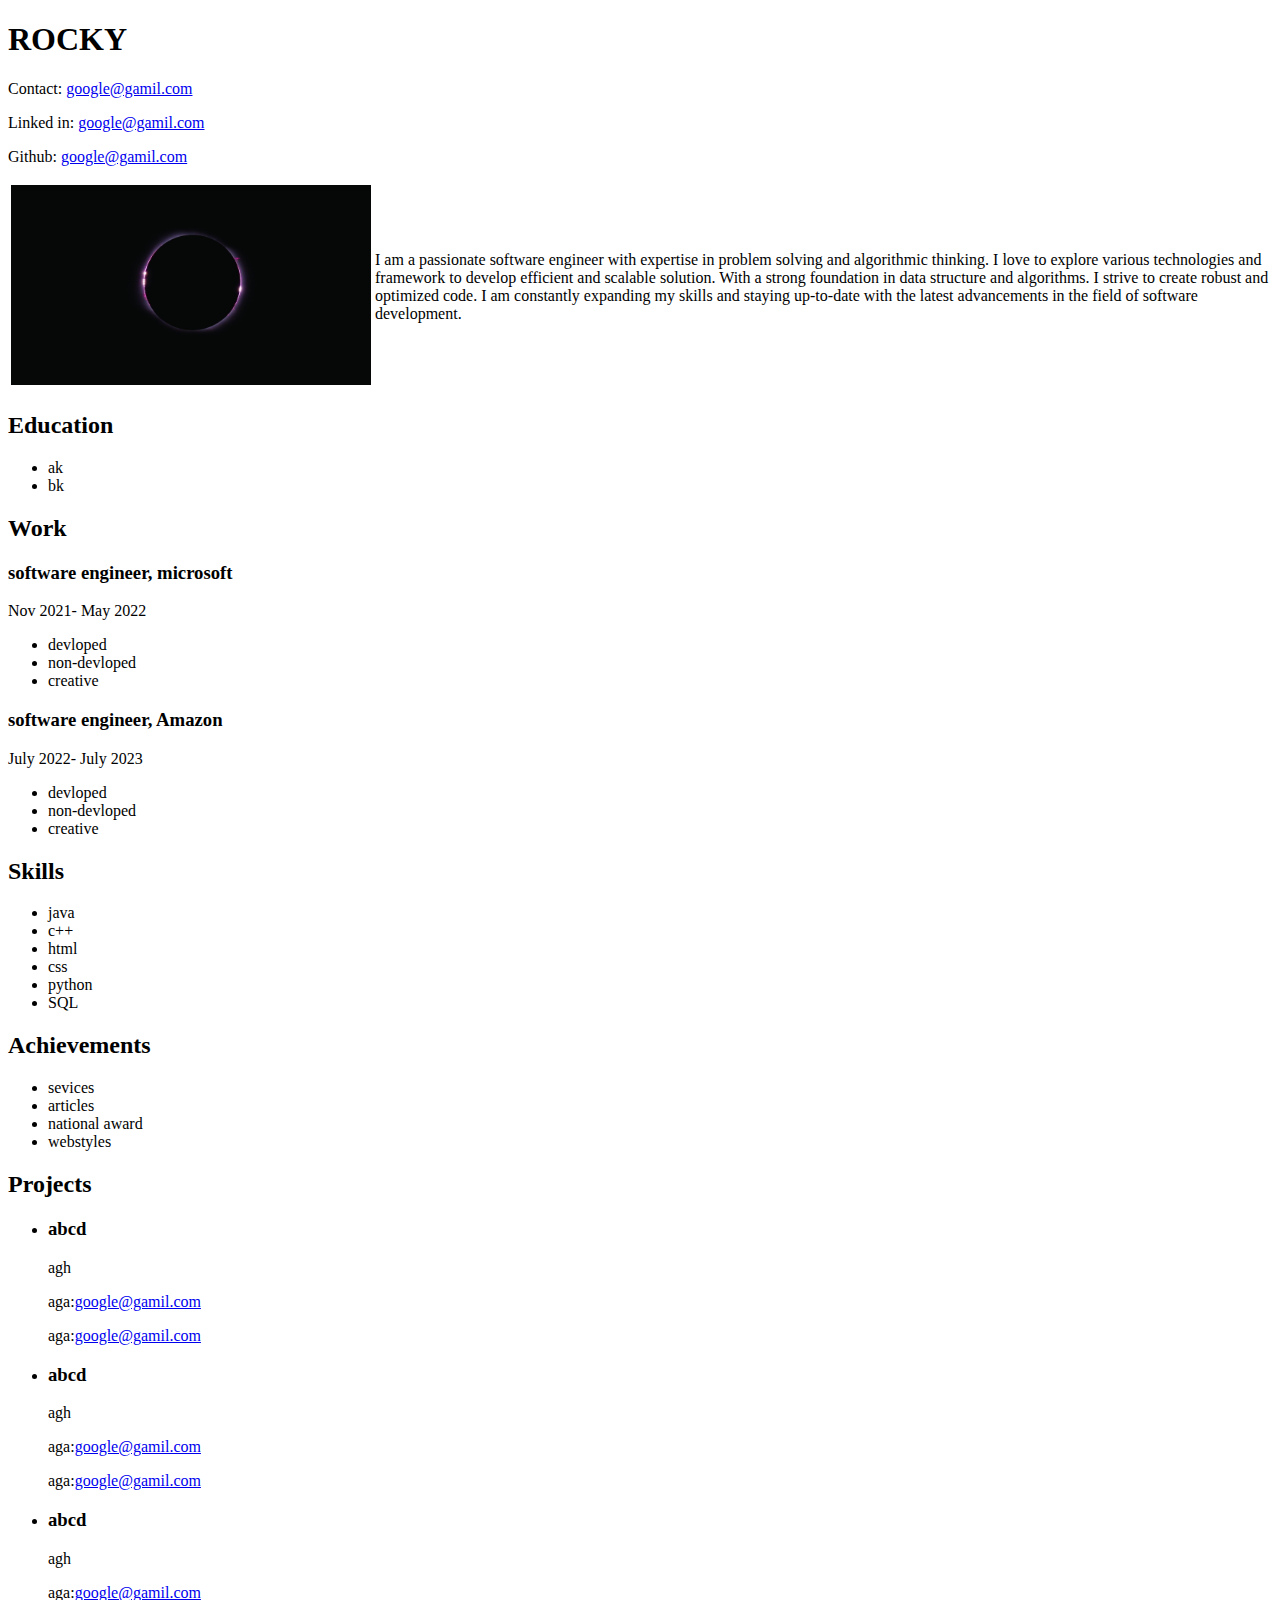
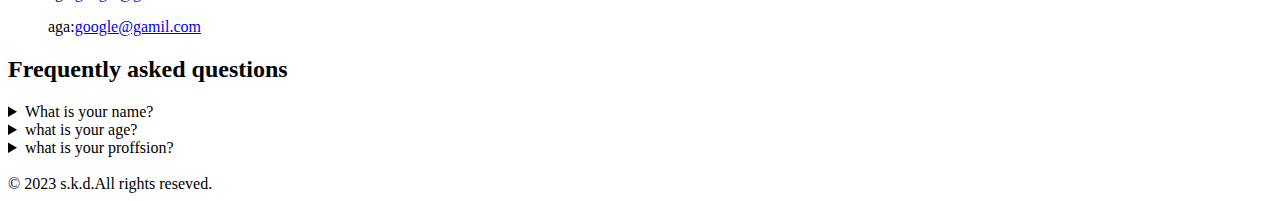
<file: webpage_project1.html>
<!DOCTYPE html>
<html lang="en">

<head>
    <meta charset="UTF-8">
    <meta name="viewport" content="width=device-width, initial-scale=1.0">
    <title>Document</title>
</head>

<body>
    <div>
        <section>
            <h1>ROCKY</h1>
            <p>Contact: <a href="mailto:google@gamil.com">google@gamil.com</a></p>
            <p>Linked in: <a href="mailto:google@gamil.com">google@gamil.com</a></p>
            <p>Github: <a href="mailto:google@gamil.com">google@gamil.com</a></p>
        </section>
        
        <section>
            <table>
                <tr>
                    <td>
                        <img src="one.jpg" alt="wallpaper" width="360" height="200" alt="photo ">
                    </td>
                    <td>
                        I am a passionate software engineer with expertise in problem solving and algorithmic thinking. I love to 
                        explore various technologies and framework to develop efficient and scalable solution. With a strong foundation
                        in data structure and algorithms. I strive to create robust and optimized code. I am constantly expanding my
                        skills and staying up-to-date with the latest advancements in the field of software development.
                    </td>
                </tr>
            </table>
        </section>
        
        <section>
            <h2>Education</h2>
            <ul>
                <li>ak</li>
                <li>bk</li>
            </ul>
        </section>
        <section>
            <h2>Work</h2>
            <h3>software engineer, microsoft</h3>
            <p>Nov 2021- May 2022</p>
            <ul>
                <li>devloped</li>
                <li>non-devloped</li>
                <li>creative</li>
            </ul>
        </section>
        <section>
            <h3>software engineer, Amazon</h3>
            <p>July 2022- July 2023</p>
            <ul>
                <li>devloped</li>
                <li>non-devloped</li>
                <li>creative</li>
            </ul>
        </section>
        <section>
            <h2>Skills</h2>
            <ul>
                <li>java</li>
                <li>c++</li>
                <li>html</li>
                <li>css</li>
                <li>python</li>
                <li>SQL</li>
            </ul>
        </section>
        <section>
            <h2>Achievements</h2>
            <ul>
                <li>sevices</li>
                <li>articles</li>
                <li>national award</li>
                <li>webstyles</li>
            </ul>
        </section>
        <section>
            <h2>Projects</h2>
            <ul>
                <li>
                    <h3>abcd</h3>
                    <p>agh</p>
                    <p>aga:<a href="mailto:google@gamil.com">google@gamil.com</a></p>
                    <p>aga:<a href="mailto:google@gamil.com">google@gamil.com</a></p>
                </li>
                <li>
                    <h3>abcd</h3>
                    <p>agh</p>
                    <p>aga:<a href="mailto:google@gamil.com">google@gamil.com</a></p>
                    <p>aga:<a href="mailto:google@gamil.com">google@gamil.com</a></p>
                </li>
                <li>
                    <h3>abcd</h3>
                    <p>agh</p>
                    <p>aga:<a href="mailto:google@gamil.com">google@gamil.com</a></p>
                    <p>aga:<a href="mailto:google@gamil.com">google@gamil.com</a></p>
                </li>
            </ul>
        </section>
        <section>
            <h2>Frequently asked questions</h2>
            <details>
                <summary>What is your name?</summary>
                <p>my name is Rocky.</p>
            </details>
            <details>
                <summary>what is your age?</summary>
                <p>24</p>
            </details>
            <details>
                <summary>what is your proffsion?</summary>
                <p>software engineer</p>
            </details>
        </section>
    </div>
    <br />
    <footer>
        &copy; 2023 s.k.d.All rights reseved.
    </footer>
</body>

</html>
</file>
<file: Machine Codeing Round/styles.css>
body {
    font-family: Arial, sans-serif;
    padding: 20px;
    background-color: #1d1d1d;
}

#header {
    display: flex;
    background-color: #4a90e2;
    justify-content: space-between;
    align-items: center;
    max-width: 65%;
    border-radius: 20px;
    padding-inline: 5%;
    margin-bottom: 24px;
    margin-inline: auto;
}

h1 {
    font-size: 2rem;
}

select {
    display: block;
    padding: 10px 15px;
    font-size: 1rem;
    color: white;
    border-radius: 12px;
    background-color: #444;
    box-shadow: 0 2px 5px rgba(0, 0, 0, 0.05);
    width: 100%;
    max-width: 400px;
}

#questionsContainer {
    max-width: 75%;
    margin: 0 auto;
}

.question {
    background-color: #2a2a2a;
    margin-bottom: 32px;
    padding-bottom: 8px;
    border-radius: 8px;
    border-left: 4px solid #4a90e2;
    box-shadow: 0 1px 3px rgba(0, 0, 0, 0.08);
    transition: background-color 0.3s;
}

.question:hover {
    background-color: #3d3d3d;
}

.question-text {
    cursor: pointer;
    color: white;
    padding: 15px 20px;
    font-size: 18px;
    font-weight:bold;
}

.answer {
    padding-top: 8px;
}

.codebox {
    /* background-color: #000000; */
    border: 1px solid #444;
    color: black;
    border-radius: 5px;
    margin-inline: 10px;
    padding: 10px;
    font-size: 20px;
    font-family: monospace;
    white-space: pre-wrap;
}

@media (max-width: 768px) {
    #questionsContainer {
        max-width: 95%;
    }

    select {
        max-width: 100%;
    }

    #header {
        flex-direction: column;
        text-align: center;
        padding-bottom: 10px;
        max-width: none;
    }

    h1 {
        font-size: 1.5rem;
        margin-bottom: 10px;
    }
}

@media (max-width: 480px) {
    body {
        padding: 10px;
    }

    .question {
        padding: 10px 15px;
        font-size: 0.95rem;
    }
}
</file>
